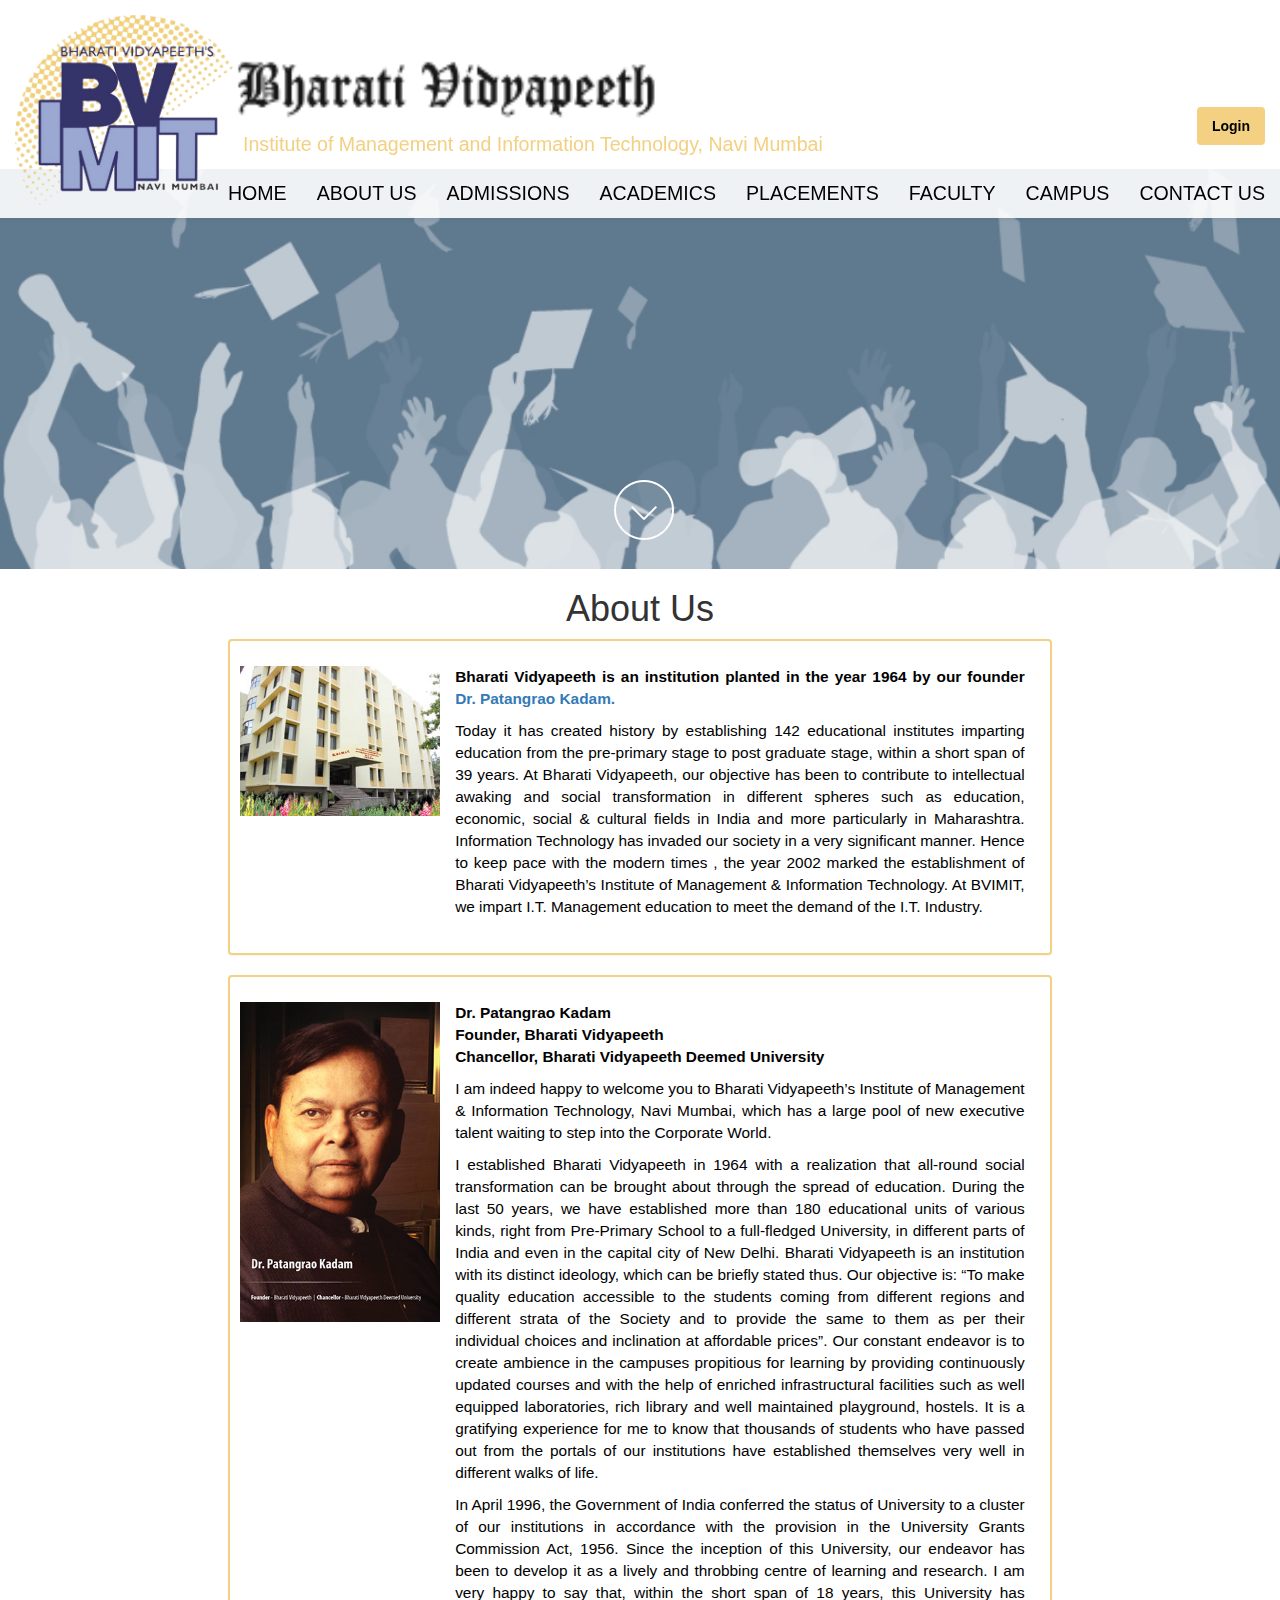
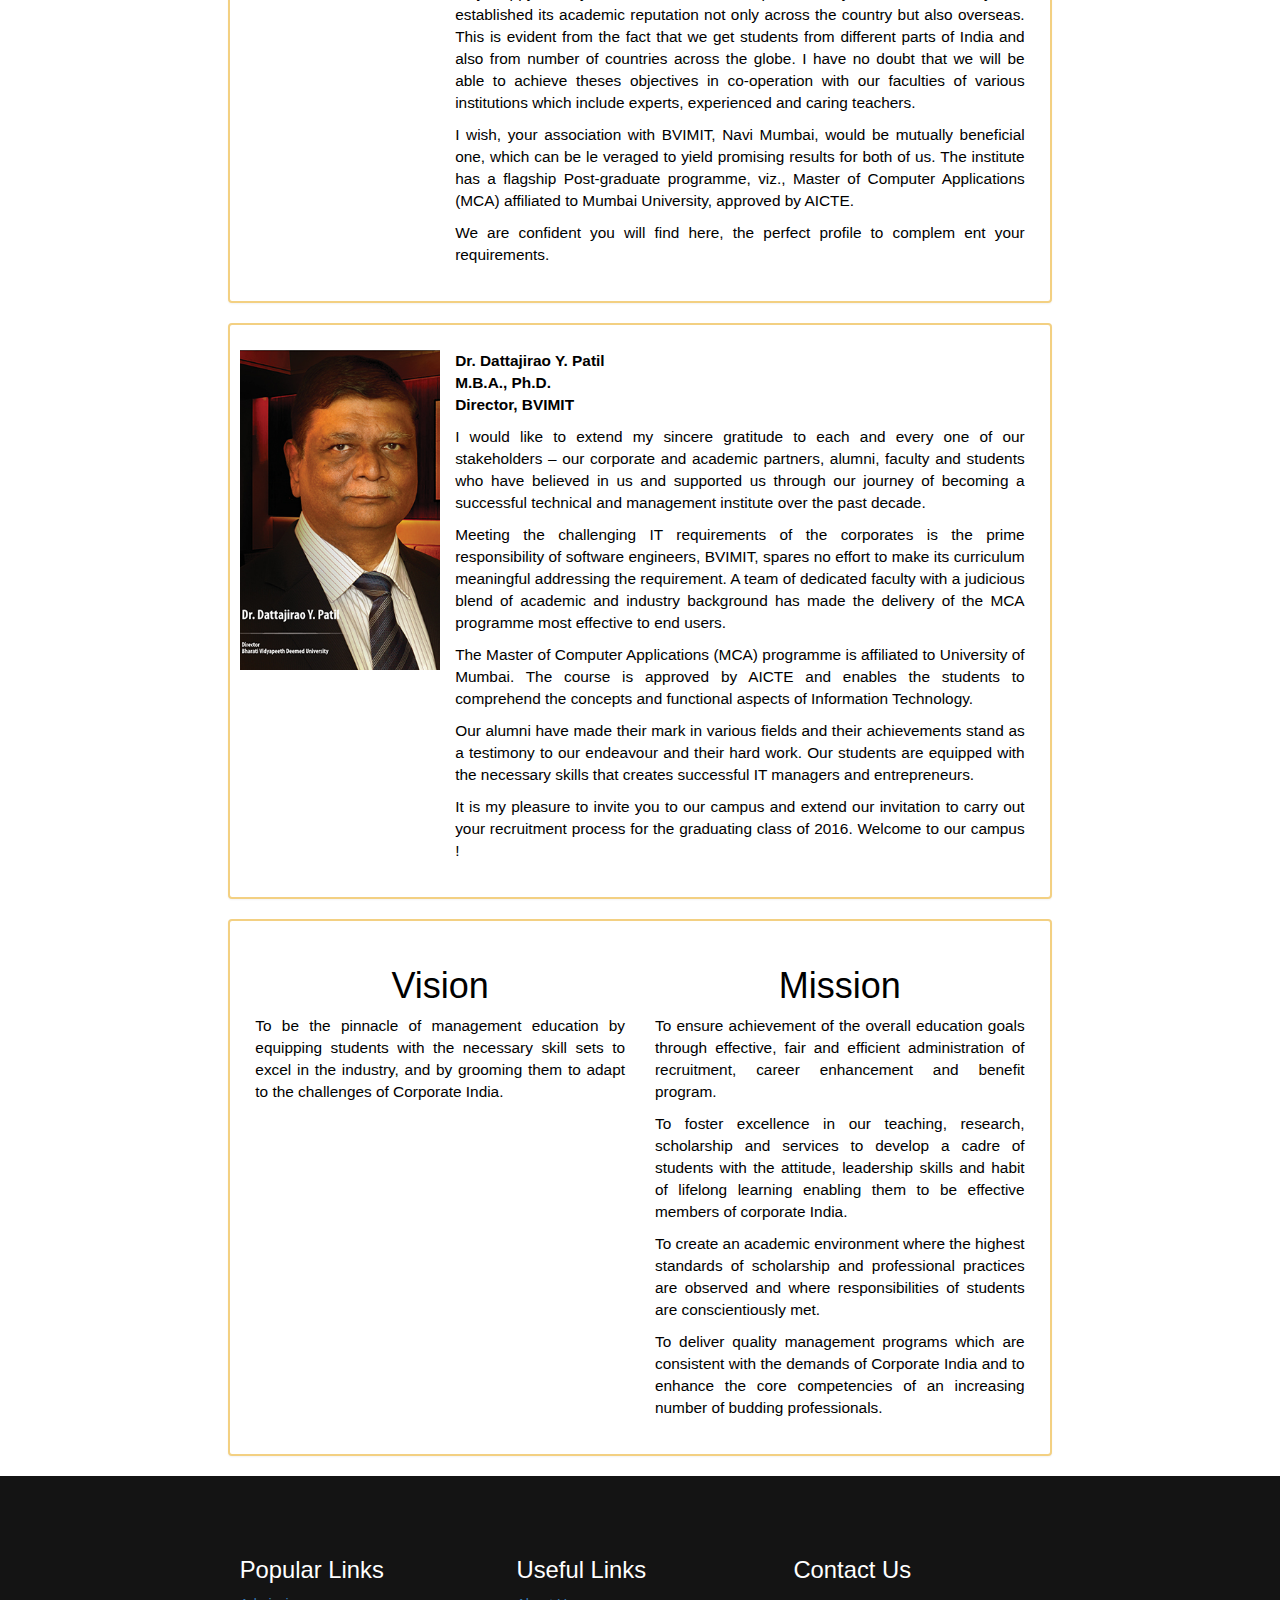
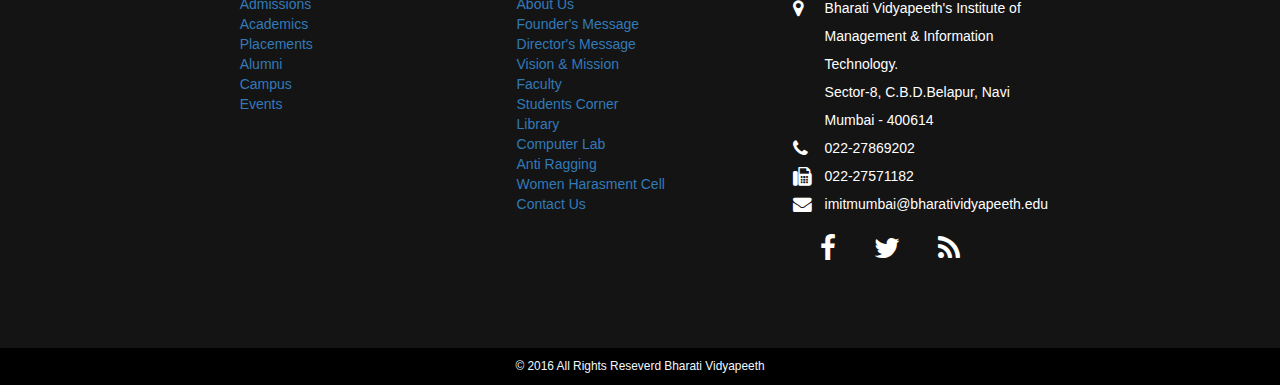
<file: aboutus.html>
<!DOCTYPE html>
<html xmlns="http://www.w3.org/1999/xhtml">

<head>
	<meta charset="utf-8">
	<meta http-equiv="X-UA-Compatible" content="IE=edge">
	<meta name="viewport" content="width=device-width, initial-scale=1">
	<title> BVIMIT College</title>
	<!-- Bootstrap CSS -->
	<link href="vendor/bootstrap-3.3.6-dist/css/bootstrap.min.css" rel="stylesheet">
	<link href="vendor/bootstrap-3.3.6-dist/css/bootstrap-theme.min.css" rel="stylesheet">
	<!-- jQuery -->
	<script src="vendor/jquery/jquery-1.11.3.min.js" type="text/javascript"></script>
	<!-- Bootstrap jQury -->
	<script src="vendor/bootstrap-3.3.6-dist/js/bootstrap.min.js" type="text/javascript"></script>
	<!--Fontawesome-->
	<link rel="stylesheet" href="vendor/font-awesome-4.6.3/css/font-awesome.min.css">
	<!--Thimify Icons-->
	<link rel="stylesheet" href="vendor/themify-icons/themify-icons.min.css">
	<!--Custom Css-->
	<link href="assets/css/style.css" rel="stylesheet" type="text/css">
</head>

<body>

	<!--Navigation Bar-->
	<nav class="navbar navbar-default navbar-fixed-top navbar-shrink">
		<div class="container" style="width:100%; margin:0;">
			<div class="navbar-hearder pull-left">
				<a class="navbar-brand page-scroll" href="index.html">
					<img src="assets/images/bvimit_logo.png" class="navbar-logo img-responsive" />
				</a>

				<button type="button" class="navbar-toggle collapsed" data-toggle="collapse" data-target="#navigation-fields">
					<span class="icon-bar"></span>
					<span class="icon-bar"></span>
					<span class="icon-bar"></span>
				</button>
			</div>
			<div class="navbar-collapse collapse pull-right" id="navigation-fields">
				<img src="assets/images/bvimit_name.png" class="bvimit_name img-responsive" />
				<div class="bvimit_name_text navbar-text">
					Institute of Management and Information Technology, Navi Mumbai
				</div>
				<div>
					<button href="#" class="btn btn-login" data-toggle="modal" data-target=".bs-example-modal-sm"> Login </button>
				</div>
			</div>
			<div class="navbar-collapse collapse">
				<ul class="nav navbar-nav navbar-right">
					<li> <a href="index.html"> HOME </a> </li>
					<li> <a href="#"> ABOUT US </a> </li>
					<li> <a href="adimissions.html"> ADMISSIONS </a> </li>
					<li> <a href="academics.html"> ACADEMICS </a> </li>
					<li> <a href="placements.html"> PLACEMENTS </a> </li>
					<li> <a href="faculty.html"> FACULTY </a> </li>
					<li> <a href="#"> CAMPUS </a> </li>
					<li> <a href="conatctus.html"> CONTACT US </a> </li>
				</ul>
			</div>
		</div>
	</nav>


	<!--Modal Login : start-->
	<div class="modal fade bs-example-modal-sm" id="loginModal" tabindex="-1" role="dialog" aria-labelledby="mySmallModalLabel">
		<div class="modal-dialog modal-sm" role="document">
			<div class="modal-content">
				<div class="modal-header">
					<div class="row padding-5">
						<div class="col-md-3 padding-left-0">
							<img src="assets/images/bvimit_logo.png" class="img-responsive">
						</div>
						<div class="col-md-8 padding-left-0">
							<h3 class="text-black text-center">
								Member Login
							</h3>
						</div>
						<div class="col-md-1 padding-left-0">
							<a class="pull-right no-underline pointer-cursur" data-dismiss="modal" target="_blank" data-toggle="tooltip" data-placement="right" title="Close">
								<i class="ti-close text-black text-small"></i>
							</a>
						</div>
					</div>
				</div>
				<div class="modal-body">
					<div class="row">
						<div class="col-md-12">
							<form class="contactus-text padding-15" id="" method="post" autocomplete="off" style="padding:15px;">

								<div class="group">
									<input type="email" required id="emailid" name="emailid" />
									<span class="highlight"></span>
									<span class="bar"></span>
									<label>Email Id</label>
								</div>

								<div class="group">
									<input type="password" required id="password" name="password" />
									<span class="highlight"></span>
									<span class="bar"></span>
									<label>Password</label>
								</div>

								<div class="form-group" style="display:flex;justify-content:center;">
									<button type="submit" class="btn btn-primary" id="submit" onclick="return false;">SUBMIT</button>
								</div>
							</form>
						</div>
					</div>
				</div>
			</div>
		</div>
	</div>
	<!--Modal Login : end-->

	<!--First Section-->
	<section id="aboutus-page">
		<div class="container-fluid" style="padding-top:169px;">
			<div class="row general-bg cover-aboutus">
				<a href="#about-institution" class="bottom-25 arrow-down"></a>
			</div>
		</div>
		<div class="container-fluid">
			<div class="row">
				<div class="col-md-8 col-md-offset-2">
					<a id="about-institution" style="position:relative;top:-150px;display:block;visibility:hidden;"></a>
					<h1 class="text-center"> About Us </h1>
					<div class="panel border-light-yellow panel-default">
						<div class="panel-body padding-25 aboutus-text">
							<div class="row">
								<div class="col-md-3 general-bg aboutus-college">

								</div>
								<div class="col-md-9">
									<p><strong>
										Bharati Vidyapeeth is an institution planted in the year 1964 by our founder <a href="#founder-message"> Dr. Patangrao Kadam.</a> </strong>
									</p>
									<p>
										Today it has created history by establishing 142 educational institutes imparting education from the pre-primary stage to post graduate stage, within a short span of 39 years. At Bharati Vidyapeeth, our objective has been to contribute to intellectual awaking and social transformation in different spheres such as education, economic, social &amp; cultural fields in India and more particularly in Maharashtra. Information Technology has invaded our society in a very significant manner. Hence to keep pace with the modern times , the year 2002 marked the establishment of Bharati Vidyapeeth’s Institute of Management &amp; Information Technology. At BVIMIT, we impart I.T. Management education to meet the demand of the I.T. Industry.
									</p>
								</div>
							</div>
						</div>
					</div>

					<!--Founder's Message:start-->
					<a id="founder-message" style="position:relative;top:-150px;display:block;visibility:hidden;"></a>
					<div class="panel panel-default border-light-yellow">
						<div class="panel-body padding-25 aboutus-text">
							<div class="row">
								<div class="col-md-3 general-bg founder-bg">

								</div>
								<div class="col-md-9">
									<p class="text-bold">
										<strong> Dr. Patangrao Kadam </strong>
										<br> Founder, Bharati Vidyapeeth
										<br> Chancellor, Bharati Vidyapeeth Deemed University
									</p>

									<p>
										I am indeed happy to welcome you to Bharati Vidyapeeth’s Institute of Management &amp; Information Technology, Navi Mumbai, which has a large pool of new executive talent waiting to step into the Corporate World.
									</p>
									<p>
										I established Bharati Vidyapeeth in 1964 with a realization that all-round social transformation can be brought about through the spread of education. During the last 50 years, we have established more than 180 educational units of various kinds, right from Pre-Primary School to a full-fledged University, in different parts of India and even in the capital city of New Delhi. Bharati Vidyapeeth is an institution with its distinct ideology, which can be briefly stated thus. Our objective is: “To make quality education accessible to the students coming from different regions and different strata of the Society and to provide the same to them as per their individual choices and inclination at affordable prices”. Our constant endeavor is to create ambience in the campuses propitious for learning by providing continuously updated courses and with the help of enriched infrastructural facilities such as well equipped laboratories, rich library and well maintained playground, hostels. It is a gratifying experience for me to know that thousands of students who have passed out from the portals of our institutions have established themselves very well in different walks of life.
									</p>
									<p>
										In April 1996, the Government of India conferred the status of University to a cluster of our institutions in accordance with the provision in the University Grants Commission Act, 1956. Since the inception of this University, our endeavor has been to develop it as a lively and throbbing centre of learning and research. I am very happy to say that, within the short span of 18 years, this University has established its academic reputation not only across the country but also overseas. This is evident from the fact that we get students from different parts of India and also from number of countries across the globe. I have no doubt that we will be able to achieve theses objectives in co-operation with our faculties of various institutions which include experts, experienced and caring teachers.
									</p>
									<p>
										I wish, your association with BVIMIT, Navi Mumbai, would be mutually beneficial one, which can be le veraged to yield promising results for both of us. The institute has a flagship Post-graduate programme, viz., Master of Computer Applications (MCA) affiliated to Mumbai University, approved by AICTE.
									</p>
									<p>
										We are confident you will find here, the perfect profile to complem ent your requirements.
									</p>
								</div>
							</div>
						</div>
					</div>
					<!--Founder's Message:end-->
					<!--Director's Message:start-->
					<a id="director-message" style="position:relative;top:-150px;display:block;visibility:hidden;"></a>
					<div class="panel border-light-yellow panel-default">
						<div class="panel-body padding-25 aboutus-text">
							<div class="row">
								<div class="col-md-3 general-bg director-bg">

								</div>
								<div class="col-md-9">
									<p class="text-bold">
										<strong> Dr. Dattajirao Y. Patil </strong>
										<br> M.B.A., Ph.D.
										<br> Director, BVIMIT
									</p>

									<p>
										I would like to extend my sincere gratitude to each and every one of our stakeholders – our corporate and academic partners, alumni, faculty and students who have believed in us and supported us through our journey of becoming a successful technical and management institute over the past decade.
									</p>
									<p>
										Meeting the challenging IT requirements of the corporates is the prime responsibility of software engineers, BVIMIT, spares no effort to make its curriculum meaningful addressing the requirement. A team of dedicated faculty with a judicious blend of academic and industry background has made the delivery of the MCA programme most effective to end users.
									</p>
									<p>
										The Master of Computer Applications (MCA) programme is affiliated to University of Mumbai. The course is approved by AICTE and enables the students to comprehend the concepts and functional aspects of Information Technology.
									</p>
									<p>
										Our alumni have made their mark in various fields and their achievements stand as a testimony to our endeavour and their hard work. Our students are equipped with the necessary skills that creates successful IT managers and entrepreneurs.
									</p>
									<p>
										It is my pleasure to invite you to our campus and extend our invitation to carry out your recruitment process for the graduating class of 2016. Welcome to our campus !
									</p>
								</div>
							</div>
						</div>
					</div>
					<!--Director's Message:end-->
					<!--Vision & Mission:start-->
					<a id="vision-mission" style="position:relative;top:-150px;display:block;visibility:hidden;"></a>
					<!--Vision & Mission:end-->
					<div class="panel panel-default border-light-yellow">
						<div class="panel-body padding-25 aboutus-text">
							<div class="row">
								<div class="col-md-6">
									<h1 class="text-center"> Vision </h1>
									<p>
										To be the pinnacle of management education by equipping students with the necessary skill sets to excel in the industry, and by grooming them to adapt to the challenges of Corporate India.
									</p>
								</div>
								<div class="col-md-6">
									<h1 class="text-center"> Mission </h1>
									<p>
										To ensure achievement of the overall education goals through effective, fair and efficient administration of recruitment, career enhancement and benefit program.
									</p>
									<p>
										To foster excellence in our teaching, research, scholarship and services to develop a cadre of students with the attitude, leadership skills and habit of lifelong learning enabling them to be effective members of corporate India.
									</p>
									<p>
										To create an academic environment where the highest standards of scholarship and professional practices are observed and where responsibilities of students are conscientiously met.
									</p>
									<p>
										To deliver quality management programs which are consistent with the demands of Corporate India and to enhance the core competencies of an increasing number of budding professionals.
									</p>
								</div>
							</div>
						</div>
					</div>
				</div>
			</div>
		</div>
	</section>

	<!--Footer-->
	<footer id="footer">
		<div class="wrapper">
			<div class="conatiner-fluid">
				<div class="row">
					<div class="col-md-8 col-md-offset-2">
						<div class="row">
							<div class="col-md-4">
								<span class="footer-heading"> Popular Links </span>
								<ul class="list-unstyled">
									<li> <a href="adimissions.html"> Admissions </a></li>
									<li> <a href="academics.html"> Academics </a></li>
									<li> <a href="placements.html"> Placements </a></li>
									<li> <a href="#"> Alumni </a></li>
									<li> <a href="#"> Campus </a></li>
									<li> <a href="#"> Events </a></li>
								</ul>
							</div>

							<div class="col-md-4">
								<span class="footer-heading"> Useful Links </span>
								<ul class="list-unstyled">
									<li> <a href="#"> About Us </a></li>
									<li> <a href="#founder-message"> Founder's Message </a></li>
									<li> <a href="#director-message"> Director's Message </a></li>
									<li> <a href="#vision-mission"> Vision &amp; Mission </a></li>
									<li> <a href="faculty.html"> Faculty </a></li>
									<li> <a href="#"> Students Corner </a></li>
									<li> <a href="#"> Library </a></li>
									<li> <a href="#"> Computer Lab </a></li>
									<li> <a href="#"> Anti Ragging </a></li>
									<li> <a href="#"> Women Harasment Cell </a></li>
									<li> <a href="conatctus.html"> Contact Us </a></li>
								</ul>
							</div>

							<div class="col-md-4">
								<span class="footer-heading"> Contact Us </span>
								<div class="row line-height-2">
									<div class="col-md-2 pull-left">
										<i class="fa fa-map-marker fa-lg" aria-hidden="true"></i>
									</div>
									<div class="col-md-10 pull-right padding-left-0">
										<div>Bharati Vidyapeeth's Institute of Management &amp; Information Technology.</div>
										<div>Sector-8, C.B.D.Belapur, Navi Mumbai - 400614</div>
									</div>
								</div>
								<div class="row line-height-2">
									<div class="col-md-2 pull-left">
										<i class="fa fa-phone fa-lg" aria-hidden="true"></i>
									</div>
									<div class="col-md-10 pull-right padding-left-0">
										<div> 022-27869202 </div>
									</div>
								</div>
								<div class="row line-height-2">
									<div class="col-md-2 pull-left">
										<i class="fa fa-fax fa-lg" aria-hidden="true"></i>
									</div>
									<div class="col-md-10 pull-right padding-left-0">
										<div> 022-27571182 </div>
									</div>
								</div>
								<div class="row line-height-2">
									<div class="col-md-2 pull-left">
										<i class="fa fa-envelope fa-lg" aria-hidden="true"></i>
									</div>
									<div class="col-md-10 pull-right padding-left-0">
										<div> <a href="mailto:imitmumbai@bharatividyapeeth.edu" class="mailto"> imitmumbai@bharatividyapeeth.edu </a></div>
									</div>
								</div>

								<div class="row line-height-5">
									<div class="col-md-12">
										<ul class="list-unstyled social-icons">
											<a href="#">
												<i class="fa fa-facebook fa-2x"></i>
											</a>
											<a href="#">
												<i class="fa fa-twitter fa-2x"></i>
											</a>
											<a href="#">
												<i class="fa fa-rss fa-2x"></i>
											</a>
										</ul>
									</div>
								</div>
							</div>
						</div>
					</div>
				</div>
			</div>
		</div>
		<!--
		<div class="container-fluid">
			<div class="row">
				<div class="col-md-6 col-md-offset-3">
					<span class="footer-logo"></span>
					<img src="assets/images/bvimit_small_logo.png" class="img-responsive">
					<hr class="small">
				</div>
			</div>
		</div>
-->

		<div class="sub-footer">
			© 2016 All Rights Reseverd Bharati Vidyapeeth
		</div>
	</footer>
</body>

</html>
</file>
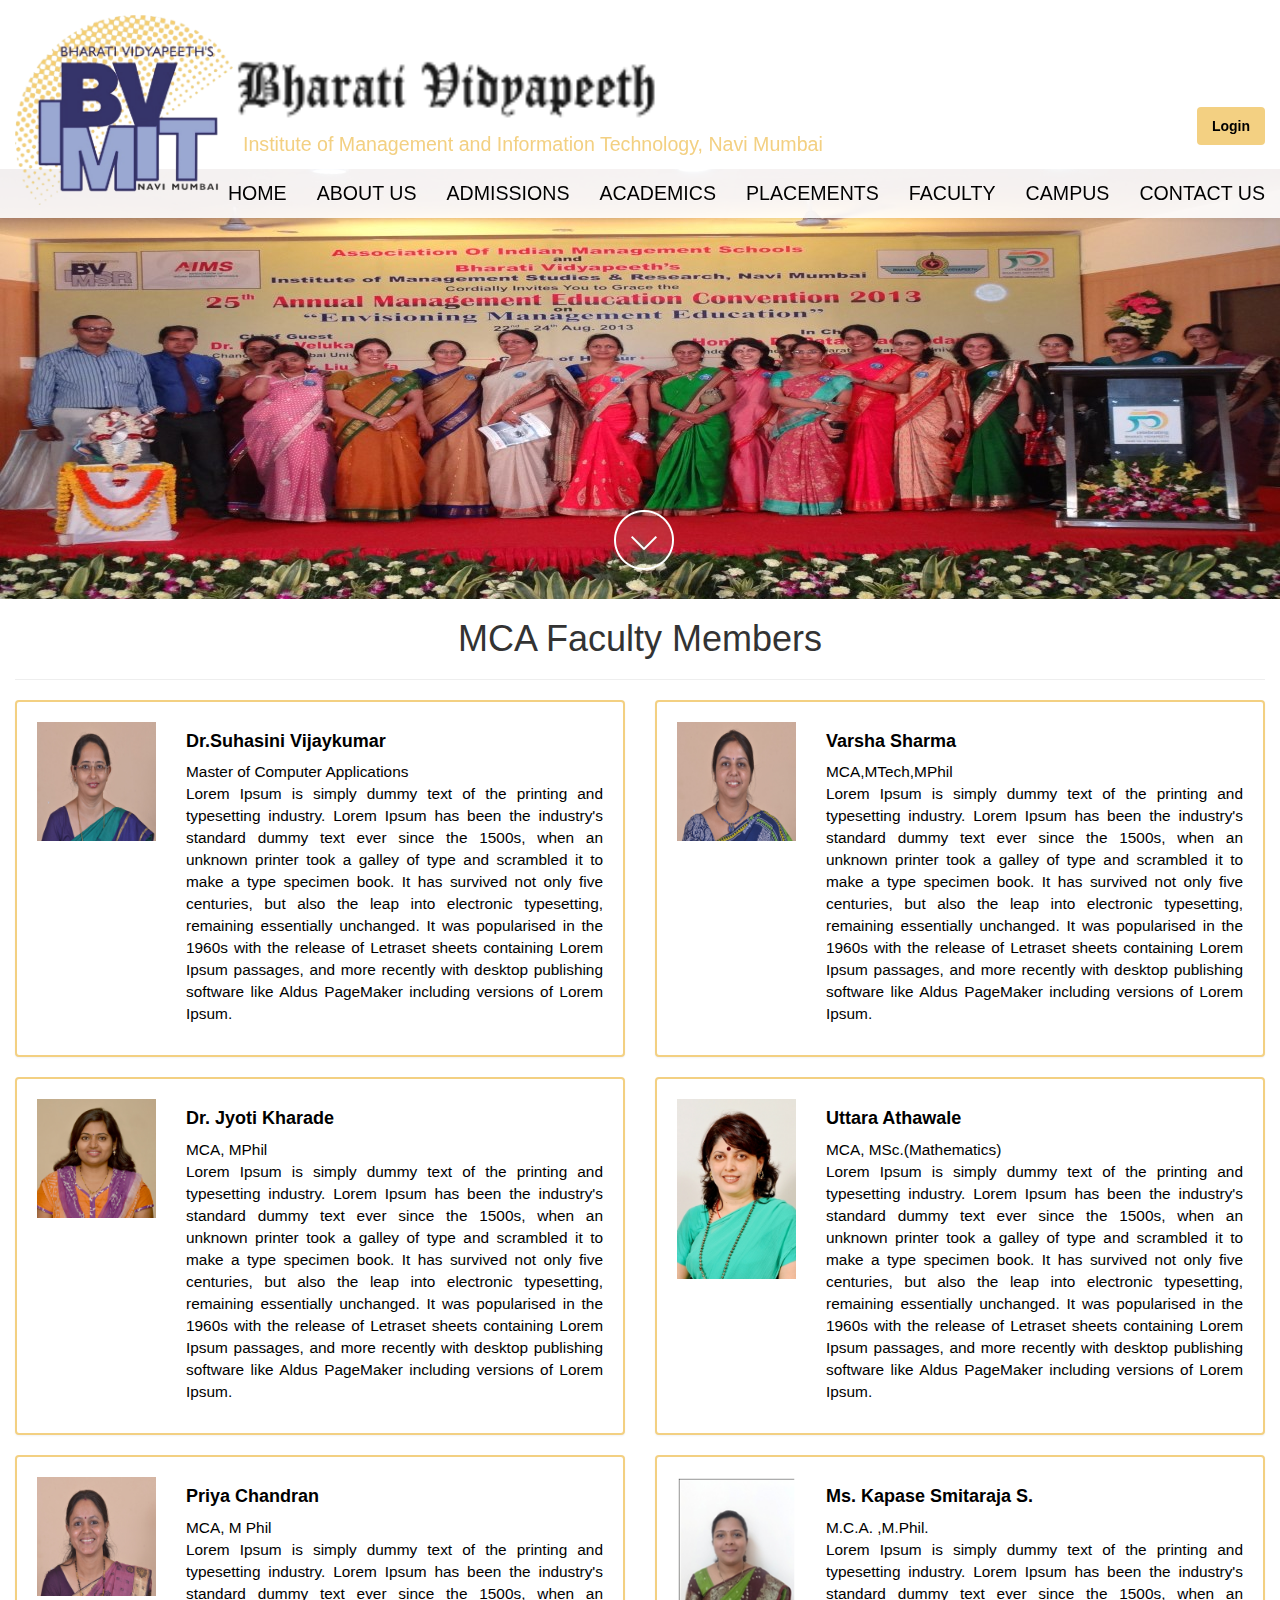
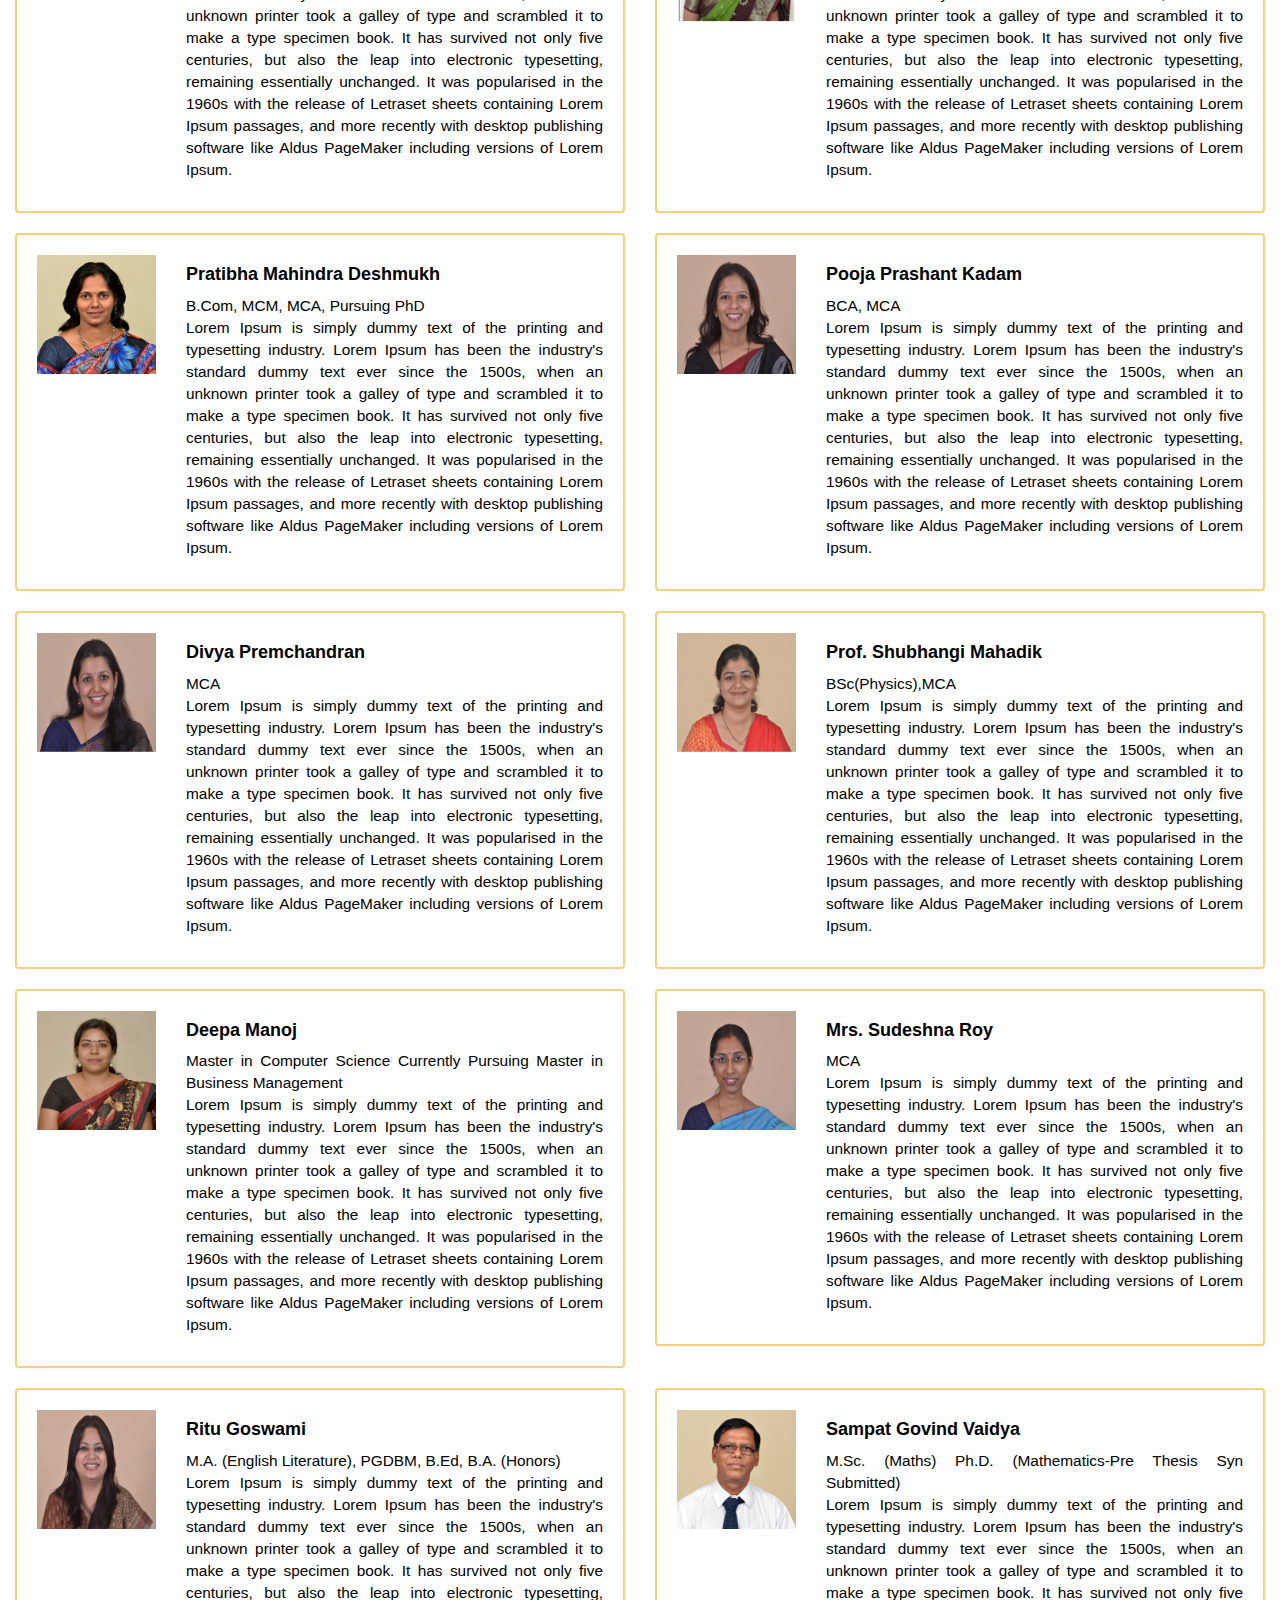
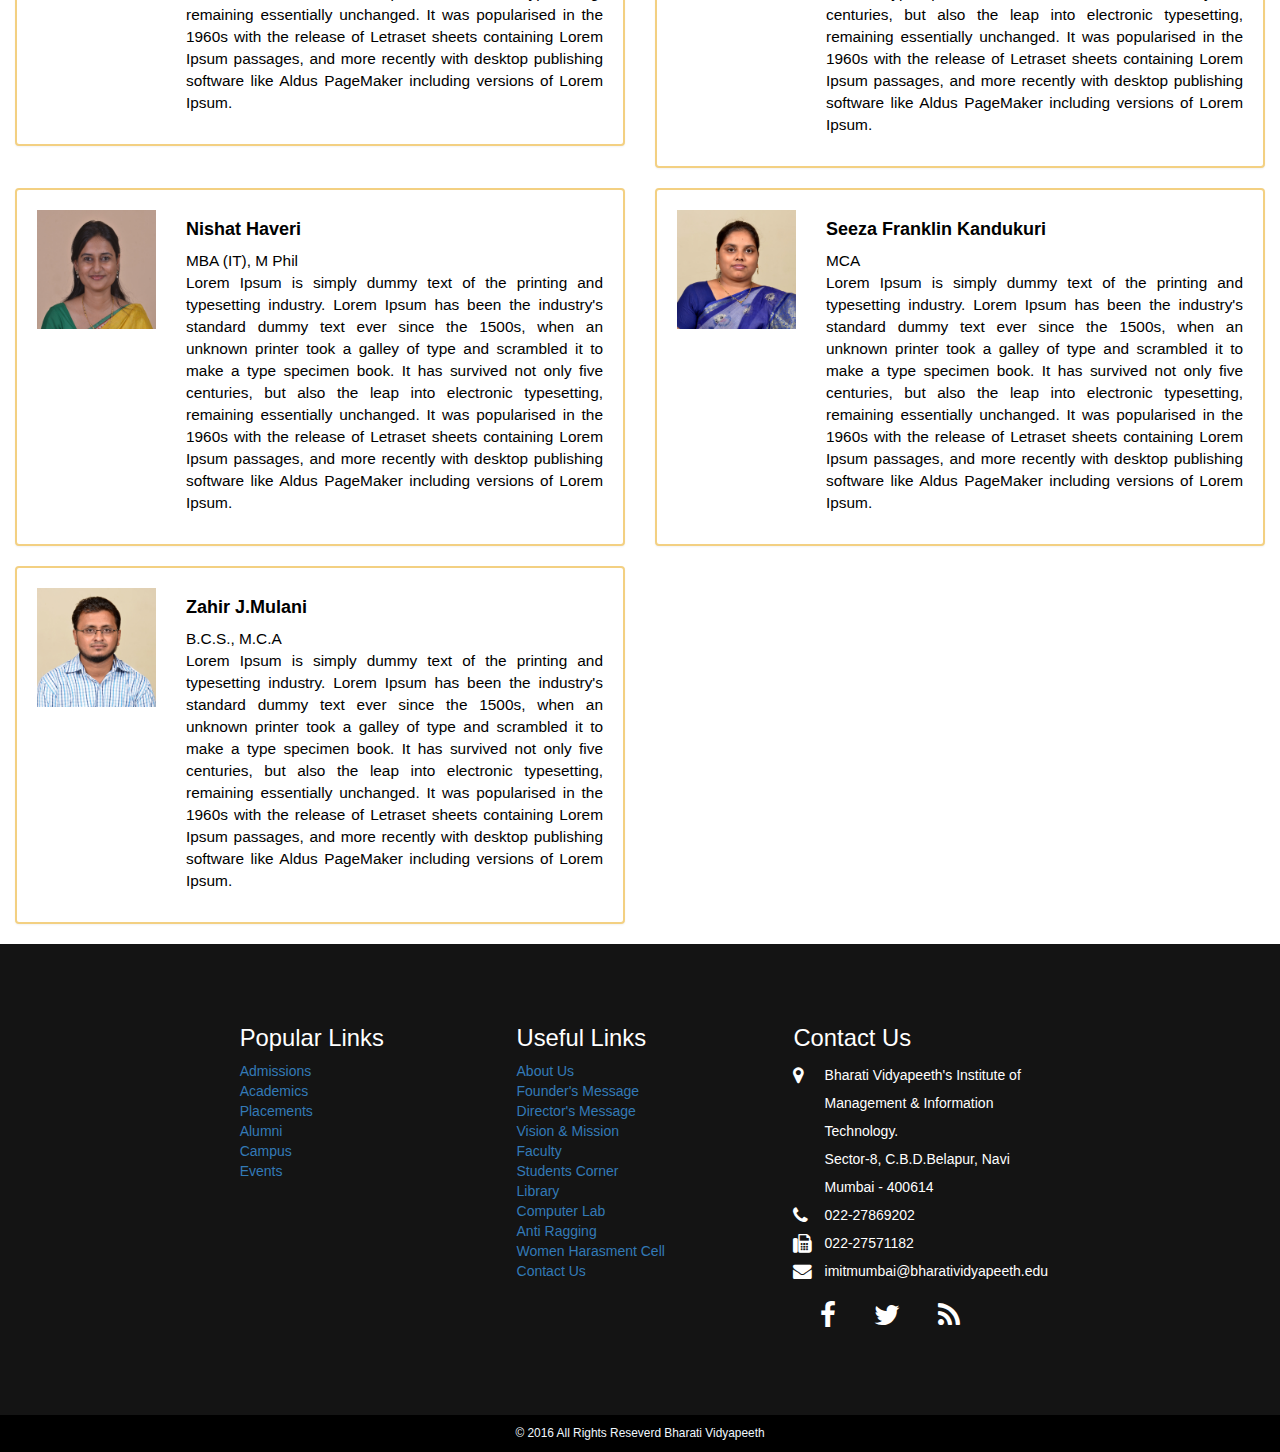
<file: faculty.html>
<!DOCTYPE html>
<html xmlns="http://www.w3.org/1999/xhtml">

<head>
	<meta charset="utf-8">
	<meta http-equiv="X-UA-Compatible" content="IE=edge">
	<meta name="viewport" content="width=device-width, initial-scale=1">
	<title> BVIMIT College</title>
	<!-- Bootstrap CSS -->
	<link href="vendor/bootstrap-3.3.6-dist/css/bootstrap.min.css" rel="stylesheet">
	<link href="vendor/bootstrap-3.3.6-dist/css/bootstrap-theme.min.css" rel="stylesheet">
	<!-- jQuery -->
	<script src="vendor/jquery/jquery-1.11.3.min.js" type="text/javascript"></script>
	<!-- Bootstrap jQury -->
	<script src="vendor/bootstrap-3.3.6-dist/js/bootstrap.min.js" type="text/javascript"></script>
	<!--Fontawesome-->
	<link rel="stylesheet" href="vendor/font-awesome-4.6.3/css/font-awesome.min.css">
	<!--Thimify Icons-->
	<link rel="stylesheet" href="vendor/themify-icons/themify-icons.min.css">
	<!--Custom Css-->
	<link href="assets/css/style.css" rel="stylesheet" type="text/css">
</head>

<body>

	<!--Navigation Bar-->
	<nav class="navbar navbar-default navbar-fixed-top navbar-shrink">
		<div class="container" style="width:100%; margin:0;">
			<div class="navbar-hearder pull-left">
				<a class="navbar-brand page-scroll" href="index.html">
					<img src="assets/images/bvimit_logo.png" class="navbar-logo img-responsive" />
				</a>

				<button type="button" class="navbar-toggle collapsed" data-toggle="collapse" data-target="#navigation-fields">
					<span class="icon-bar"></span>
					<span class="icon-bar"></span>
					<span class="icon-bar"></span>
				</button>
			</div>
			<div class="navbar-collapse collapse pull-right" id="navigation-fields">
				<img src="assets/images/bvimit_name.png" class="bvimit_name img-responsive" />
				<div class="bvimit_name_text navbar-text">
					Institute of Management and Information Technology, Navi Mumbai
				</div>
				<div>
					<button href="#" class="btn btn-login" data-toggle="modal" data-target=".bs-example-modal-sm"> Login </button>
				</div>
			</div>
			<div class="navbar-collapse collapse">
				<ul class="nav navbar-nav navbar-right">
					<li> <a href="index.html"> HOME </a> </li>
					<li> <a href="aboutus.html"> ABOUT US </a> </li>
					<li> <a href="adimissions.html"> ADMISSIONS </a> </li>
					<li> <a href="academics.html"> ACADEMICS </a> </li>
					<li> <a href="placements.html"> PLACEMENTS </a> </li>
					<li> <a href="#"> FACULTY </a> </li>
					<li> <a href="#"> CAMPUS </a> </li>
					<li> <a href="conatctus.html"> CONTACT US </a> </li>
				</ul>
			</div>
		</div>
	</nav>


	<!--Modal Login : start-->
	<div class="modal fade bs-example-modal-sm" id="loginModal" tabindex="-1" role="dialog" aria-labelledby="mySmallModalLabel">
		<div class="modal-dialog modal-sm" role="document">
			<div class="modal-content">
				<div class="modal-header">
					<div class="row padding-5">
						<div class="col-md-3 padding-left-0">
							<img src="assets/images/bvimit_logo.png" class="img-responsive">
						</div>
						<div class="col-md-8 padding-left-0">
							<h3 class="text-black text-center">
								Member Login
							</h3>
						</div>
						<div class="col-md-1 padding-left-0">
							<a class="pull-right no-underline pointer-cursur" data-dismiss="modal" target="_blank" data-toggle="tooltip" data-placement="right" title="Close">
								<i class="ti-close text-black text-small"></i>
							</a>
						</div>
					</div>
				</div>
				<div class="modal-body">
					<div class="row">
						<div class="col-md-12">
							<form class="contactus-text padding-15" id="" method="post" autocomplete="off" style="padding:15px;">

								<div class="group">
									<input type="email" required id="emailid" name="emailid" />
									<span class="highlight"></span>
									<span class="bar"></span>
									<label>Email Id</label>
								</div>

								<div class="group">
									<input type="password" required id="password" name="password" />
									<span class="highlight"></span>
									<span class="bar"></span>
									<label>Password</label>
								</div>

								<div class="form-group" style="display:flex;justify-content:center;">
									<button type="submit" class="btn btn-primary" id="submit" onclick="return false;">SUBMIT</button>
								</div>
							</form>
						</div>
					</div>
				</div>
			</div>
		</div>
	</div>
	<!--Modal Login : end-->

	<!--Cover Image Section:start-->
	<section id="cover-admission">
		<div class="container-fluid" style="padding-top:169px;">
			<div class="row general-bg cover-faculty">
				<a href="#faculty-members" class="bottom-25 arrow-down"></a>
			</div>
		</div>
	</section>
	<!--Cover Image Section:end-->
	<!--Faculty Membaers:start-->
	<a id="faculty-members" style="position:relative;top:-150px;display:block;visibility:hidden;"></a>
	<section>
		<div class="container-fluid">
			<div class="row">
				<div class="col-md-12">
					<h1 class="text-center"> MCA Faculty Members </h1>
					<hr class="small">
					<div class="row">
						<div class="col-md-6">
							<div class="panel panel-default border-light-yellow">
								<div class="panel-body padding-20 faculty-text">
									<div class="row">
										<div class="col-md-3">
											<img src="assets/images/staff/suhasini_Vijaykumar.JPG" class="img-responsive">
										</div>
										<div class="col-md-9">
											<h4> <strong> Dr.Suhasini Vijaykumar </strong> </h4>
											<span> Master of Computer Applications </span>
											<p>
												Lorem Ipsum is simply dummy text of the printing and typesetting industry. Lorem Ipsum has been the industry's standard dummy text ever since the 1500s, when an unknown printer took a galley of type and scrambled it to make a type specimen book. It has survived not only five centuries, but also the leap into electronic typesetting, remaining essentially unchanged. It was popularised in the 1960s with the release of Letraset sheets containing Lorem Ipsum passages, and more recently with desktop publishing software like Aldus PageMaker including versions of Lorem Ipsum.
											</p>
										</div>
									</div>
								</div>
							</div>
						</div>
						<div class="col-md-6">
							<div class="panel panel-default border-light-yellow">
								<div class="panel-body padding-20 faculty-text">
									<div class="row">
										<div class="col-md-3">
											<img src="assets/images/staff/Varsha_Sharma.JPG" class="img-responsive">
										</div>
										<div class="col-md-9">
											<h4> <strong> Varsha Sharma </strong> </h4>
											<span> MCA,MTech,MPhil </span>
											<p>
												Lorem Ipsum is simply dummy text of the printing and typesetting industry. Lorem Ipsum has been the industry's standard dummy text ever since the 1500s, when an unknown printer took a galley of type and scrambled it to make a type specimen book. It has survived not only five centuries, but also the leap into electronic typesetting, remaining essentially unchanged. It was popularised in the 1960s with the release of Letraset sheets containing Lorem Ipsum passages, and more recently with desktop publishing software like Aldus PageMaker including versions of Lorem Ipsum.
											</p>
										</div>
									</div>
								</div>
							</div>
						</div>
					</div>

					<div class="row">
						<div class="col-md-6">
							<div class="panel panel-default border-light-yellow">
								<div class="panel-body padding-20 faculty-text">
									<div class="row">
										<div class="col-md-3">
											<img src="assets/images/staff/Jyoti_Kharade.JPG" class="img-responsive">
										</div>
										<div class="col-md-9">
											<h4> <strong> Dr. Jyoti Kharade </strong> </h4>
											<span> MCA, MPhil </span>
											<p>
												Lorem Ipsum is simply dummy text of the printing and typesetting industry. Lorem Ipsum has been the industry's standard dummy text ever since the 1500s, when an unknown printer took a galley of type and scrambled it to make a type specimen book. It has survived not only five centuries, but also the leap into electronic typesetting, remaining essentially unchanged. It was popularised in the 1960s with the release of Letraset sheets containing Lorem Ipsum passages, and more recently with desktop publishing software like Aldus PageMaker including versions of Lorem Ipsum.
											</p>
										</div>
									</div>
								</div>
							</div>
						</div>
						<div class="col-md-6">
							<div class="panel panel-default border-light-yellow">
								<div class="panel-body padding-20 faculty-text">
									<div class="row">
										<div class="col-md-3">
											<img src="assets/images/staff/Uttara_Athawale.jpg" class="img-responsive">
										</div>
										<div class="col-md-9">
											<h4> <strong> Uttara Athawale </strong> </h4>
											<span> MCA, MSc.(Mathematics) </span>
											<p>
												Lorem Ipsum is simply dummy text of the printing and typesetting industry. Lorem Ipsum has been the industry's standard dummy text ever since the 1500s, when an unknown printer took a galley of type and scrambled it to make a type specimen book. It has survived not only five centuries, but also the leap into electronic typesetting, remaining essentially unchanged. It was popularised in the 1960s with the release of Letraset sheets containing Lorem Ipsum passages, and more recently with desktop publishing software like Aldus PageMaker including versions of Lorem Ipsum.
											</p>
										</div>
									</div>
								</div>
							</div>
						</div>
					</div>

					<div class="row">
						<div class="col-md-6">
							<div class="panel panel-default border-light-yellow">
								<div class="panel-body padding-20 faculty-text">
									<div class="row">
										<div class="col-md-3">
											<img src="assets/images/staff/Priya_Chandran.JPG" class="img-responsive">
										</div>
										<div class="col-md-9">
											<h4> <strong> Priya Chandran </strong> </h4>
											<span> MCA, M Phil </span>
											<p>
												Lorem Ipsum is simply dummy text of the printing and typesetting industry. Lorem Ipsum has been the industry's standard dummy text ever since the 1500s, when an unknown printer took a galley of type and scrambled it to make a type specimen book. It has survived not only five centuries, but also the leap into electronic typesetting, remaining essentially unchanged. It was popularised in the 1960s with the release of Letraset sheets containing Lorem Ipsum passages, and more recently with desktop publishing software like Aldus PageMaker including versions of Lorem Ipsum.
											</p>
										</div>
									</div>
								</div>
							</div>
						</div>
						<div class="col-md-6">
							<div class="panel panel-default border-light-yellow">
								<div class="panel-body padding-20 faculty-text">
									<div class="row">
										<div class="col-md-3">
											<img src="assets/images/staff/smita.png" class="img-responsive">
										</div>
										<div class="col-md-9">
											<h4> <strong> Ms. Kapase Smitaraja S. </strong> </h4>
											<span> M.C.A. ,M.Phil. </span>
											<p>
												Lorem Ipsum is simply dummy text of the printing and typesetting industry. Lorem Ipsum has been the industry's standard dummy text ever since the 1500s, when an unknown printer took a galley of type and scrambled it to make a type specimen book. It has survived not only five centuries, but also the leap into electronic typesetting, remaining essentially unchanged. It was popularised in the 1960s with the release of Letraset sheets containing Lorem Ipsum passages, and more recently with desktop publishing software like Aldus PageMaker including versions of Lorem Ipsum.
											</p>
										</div>
									</div>
								</div>
							</div>
						</div>
					</div>

					<div class="row">
						<div class="col-md-6">
							<div class="panel panel-default border-light-yellow">
								<div class="panel-body padding-20 faculty-text">
									<div class="row">
										<div class="col-md-3">
											<img src="assets/images/staff/Pratibha_Mahindra_Deshmukh.JPG" class="img-responsive">
										</div>
										<div class="col-md-9">
											<h4> <strong> Pratibha Mahindra Deshmukh </strong> </h4>
											<span> B.Com, MCM, MCA, Pursuing PhD </span>
											<p>
												Lorem Ipsum is simply dummy text of the printing and typesetting industry. Lorem Ipsum has been the industry's standard dummy text ever since the 1500s, when an unknown printer took a galley of type and scrambled it to make a type specimen book. It has survived not only five centuries, but also the leap into electronic typesetting, remaining essentially unchanged. It was popularised in the 1960s with the release of Letraset sheets containing Lorem Ipsum passages, and more recently with desktop publishing software like Aldus PageMaker including versions of Lorem Ipsum.
											</p>
										</div>
									</div>
								</div>
							</div>
						</div>
						<div class="col-md-6">
							<div class="panel panel-default border-light-yellow">
								<div class="panel-body padding-20 faculty-text">
									<div class="row">
										<div class="col-md-3">
											<img src="assets/images/staff/Pooja_Prashant_Kadam.JPG" class="img-responsive">
										</div>
										<div class="col-md-9">
											<h4> <strong> Pooja Prashant Kadam </strong> </h4>
											<span> BCA, MCA </span>
											<p>
												Lorem Ipsum is simply dummy text of the printing and typesetting industry. Lorem Ipsum has been the industry's standard dummy text ever since the 1500s, when an unknown printer took a galley of type and scrambled it to make a type specimen book. It has survived not only five centuries, but also the leap into electronic typesetting, remaining essentially unchanged. It was popularised in the 1960s with the release of Letraset sheets containing Lorem Ipsum passages, and more recently with desktop publishing software like Aldus PageMaker including versions of Lorem Ipsum.
											</p>
										</div>
									</div>
								</div>
							</div>
						</div>
					</div>

					<div class="row">
						<div class="col-md-6">
							<div class="panel panel-default border-light-yellow">
								<div class="panel-body padding-20 faculty-text">
									<div class="row">
										<div class="col-md-3">
											<img src="assets/images/staff/Divya_Premchandran.JPG" class="img-responsive">
										</div>
										<div class="col-md-9">
											<h4> <strong> Divya Premchandran </strong> </h4>
											<span> MCA </span>
											<p>
												Lorem Ipsum is simply dummy text of the printing and typesetting industry. Lorem Ipsum has been the industry's standard dummy text ever since the 1500s, when an unknown printer took a galley of type and scrambled it to make a type specimen book. It has survived not only five centuries, but also the leap into electronic typesetting, remaining essentially unchanged. It was popularised in the 1960s with the release of Letraset sheets containing Lorem Ipsum passages, and more recently with desktop publishing software like Aldus PageMaker including versions of Lorem Ipsum.
											</p>
										</div>
									</div>
								</div>
							</div>
						</div>
						<div class="col-md-6">
							<div class="panel panel-default border-light-yellow">
								<div class="panel-body padding-20 faculty-text">
									<div class="row">
										<div class="col-md-3">
											<img src="assets/images/staff/Shubhangi_Mahadik.JPG" class="img-responsive">
										</div>
										<div class="col-md-9">
											<h4> <strong> Prof. Shubhangi Mahadik </strong> </h4>
											<span> BSc(Physics),MCA </span>
											<p>
												Lorem Ipsum is simply dummy text of the printing and typesetting industry. Lorem Ipsum has been the industry's standard dummy text ever since the 1500s, when an unknown printer took a galley of type and scrambled it to make a type specimen book. It has survived not only five centuries, but also the leap into electronic typesetting, remaining essentially unchanged. It was popularised in the 1960s with the release of Letraset sheets containing Lorem Ipsum passages, and more recently with desktop publishing software like Aldus PageMaker including versions of Lorem Ipsum.
											</p>
										</div>
									</div>
								</div>
							</div>
						</div>
					</div>

					<div class="row">
						<div class="col-md-6">
							<div class="panel panel-default border-light-yellow">
								<div class="panel-body padding-20 faculty-text">
									<div class="row">
										<div class="col-md-3">
											<img src="assets/images/staff/Deepa_Manoj.JPG" class="img-responsive">
										</div>
										<div class="col-md-9">
											<h4> <strong> Deepa Manoj </strong> </h4>
											<span> Master in Computer Science Currently Pursuing Master in Business Management </span>
											<p>
												Lorem Ipsum is simply dummy text of the printing and typesetting industry. Lorem Ipsum has been the industry's standard dummy text ever since the 1500s, when an unknown printer took a galley of type and scrambled it to make a type specimen book. It has survived not only five centuries, but also the leap into electronic typesetting, remaining essentially unchanged. It was popularised in the 1960s with the release of Letraset sheets containing Lorem Ipsum passages, and more recently with desktop publishing software like Aldus PageMaker including versions of Lorem Ipsum.
											</p>
										</div>
									</div>
								</div>
							</div>
						</div>
						<div class="col-md-6">
							<div class="panel panel-default border-light-yellow">
								<div class="panel-body padding-20 faculty-text">
									<div class="row">
										<div class="col-md-3">
											<img src="assets/images/staff/SudeshnaRoy.JPG" class="img-responsive">
										</div>
										<div class="col-md-9">
											<h4> <strong> Mrs. Sudeshna Roy </strong> </h4>
											<span> MCA </span>
											<p>
												Lorem Ipsum is simply dummy text of the printing and typesetting industry. Lorem Ipsum has been the industry's standard dummy text ever since the 1500s, when an unknown printer took a galley of type and scrambled it to make a type specimen book. It has survived not only five centuries, but also the leap into electronic typesetting, remaining essentially unchanged. It was popularised in the 1960s with the release of Letraset sheets containing Lorem Ipsum passages, and more recently with desktop publishing software like Aldus PageMaker including versions of Lorem Ipsum.
											</p>
										</div>
									</div>
								</div>
							</div>
						</div>
					</div>

					<div class="row">
						<div class="col-md-6">
							<div class="panel panel-default border-light-yellow">
								<div class="panel-body padding-20 faculty-text">
									<div class="row">
										<div class="col-md-3">
											<img src="assets/images/staff/ritu_goswami.jpg" class="img-responsive">
										</div>
										<div class="col-md-9">
											<h4> <strong> Ritu Goswami </strong> </h4>
											<span> M.A. (English Literature), PGDBM, B.Ed, B.A. (Honors) </span>
											<p>
												Lorem Ipsum is simply dummy text of the printing and typesetting industry. Lorem Ipsum has been the industry's standard dummy text ever since the 1500s, when an unknown printer took a galley of type and scrambled it to make a type specimen book. It has survived not only five centuries, but also the leap into electronic typesetting, remaining essentially unchanged. It was popularised in the 1960s with the release of Letraset sheets containing Lorem Ipsum passages, and more recently with desktop publishing software like Aldus PageMaker including versions of Lorem Ipsum.
											</p>
										</div>
									</div>
								</div>
							</div>
						</div>
						<div class="col-md-6">
							<div class="panel panel-default border-light-yellow">
								<div class="panel-body padding-20 faculty-text">
									<div class="row">
										<div class="col-md-3">
											<img src="assets/images/staff/Sampat_Govind_Vaidya.JPG" class="img-responsive">
										</div>
										<div class="col-md-9">
											<h4> <strong> Sampat Govind Vaidya </strong> </h4>
											<span> M.Sc. (Maths) Ph.D. (Mathematics-Pre Thesis Syn Submitted) </span>
											<p>
												Lorem Ipsum is simply dummy text of the printing and typesetting industry. Lorem Ipsum has been the industry's standard dummy text ever since the 1500s, when an unknown printer took a galley of type and scrambled it to make a type specimen book. It has survived not only five centuries, but also the leap into electronic typesetting, remaining essentially unchanged. It was popularised in the 1960s with the release of Letraset sheets containing Lorem Ipsum passages, and more recently with desktop publishing software like Aldus PageMaker including versions of Lorem Ipsum.
											</p>
										</div>
									</div>
								</div>
							</div>
						</div>
					</div>

					<div class="row">
						<div class="col-md-6">
							<div class="panel panel-default border-light-yellow">
								<div class="panel-body padding-20 faculty-text">
									<div class="row">
										<div class="col-md-3">
											<img src="assets/images/staff/Nishat_Haveri.JPG" class="img-responsive">
										</div>
										<div class="col-md-9">
											<h4> <strong> Nishat Haveri </strong> </h4>
											<span> MBA (IT), M Phil </span>
											<p>
												Lorem Ipsum is simply dummy text of the printing and typesetting industry. Lorem Ipsum has been the industry's standard dummy text ever since the 1500s, when an unknown printer took a galley of type and scrambled it to make a type specimen book. It has survived not only five centuries, but also the leap into electronic typesetting, remaining essentially unchanged. It was popularised in the 1960s with the release of Letraset sheets containing Lorem Ipsum passages, and more recently with desktop publishing software like Aldus PageMaker including versions of Lorem Ipsum.
											</p>
										</div>
									</div>
								</div>
							</div>
						</div>
						<div class="col-md-6">
							<div class="panel panel-default border-light-yellow">
								<div class="panel-body padding-20 faculty-text">
									<div class="row">
										<div class="col-md-3">
											<img src="assets/images/staff/Seeza_Franklin%20Kandukuri.JPG" class="img-responsive">
										</div>
										<div class="col-md-9">
											<h4> <strong> Seeza Franklin Kandukuri </strong> </h4>
											<span> MCA </span>
											<p>
												Lorem Ipsum is simply dummy text of the printing and typesetting industry. Lorem Ipsum has been the industry's standard dummy text ever since the 1500s, when an unknown printer took a galley of type and scrambled it to make a type specimen book. It has survived not only five centuries, but also the leap into electronic typesetting, remaining essentially unchanged. It was popularised in the 1960s with the release of Letraset sheets containing Lorem Ipsum passages, and more recently with desktop publishing software like Aldus PageMaker including versions of Lorem Ipsum.
											</p>
										</div>
									</div>
								</div>
							</div>
						</div>
					</div>

					<div class="row">
						<div class="col-md-6">
							<div class="panel panel-default border-light-yellow">
								<div class="panel-body padding-20 faculty-text">
									<div class="row">
										<div class="col-md-3">
											<img src="assets/images/staff/Zahir_J.Mulani.JPG" class="img-responsive">
										</div>
										<div class="col-md-9">
											<h4> <strong> Zahir J.Mulani </strong> </h4>
											<span> B.C.S., M.C.A </span>
											<p>
												Lorem Ipsum is simply dummy text of the printing and typesetting industry. Lorem Ipsum has been the industry's standard dummy text ever since the 1500s, when an unknown printer took a galley of type and scrambled it to make a type specimen book. It has survived not only five centuries, but also the leap into electronic typesetting, remaining essentially unchanged. It was popularised in the 1960s with the release of Letraset sheets containing Lorem Ipsum passages, and more recently with desktop publishing software like Aldus PageMaker including versions of Lorem Ipsum.
											</p>
										</div>
									</div>
								</div>
							</div>
						</div>
					</div>
				</div>
			</div>
		</div>
	</section>
	<!--Faculty Membaers:end-->

	<!--Footer-->
	<footer id="footer">
		<div class="wrapper">
			<div class="conatiner-fluid">
				<div class="row">
					<div class="col-md-8 col-md-offset-2">
						<div class="row">
							<div class="col-md-4">
								<span class="footer-heading"> Popular Links </span>
								<ul class="list-unstyled">
									<li> <a href="adimissions.html"> Admissions </a></li>
									<li> <a href="academics.html"> Academics </a></li>
									<li> <a href="placements.html"> Placements </a></li>
									<li> <a href="#"> Alumni </a></li>
									<li> <a href="#"> Campus </a></li>
									<li> <a href="#"> Events </a></li>
								</ul>
							</div>

							<div class="col-md-4">
								<span class="footer-heading"> Useful Links </span>
								<ul class="list-unstyled">
									<li> <a href="aboutus.html"> About Us </a></li>
									<li> <a href="aboutus.html#founder-message"> Founder's Message </a></li>
									<li> <a href="aboutus.html#director-message"> Director's Message </a></li>
									<li> <a href="aboutus.html#vision-mission"> Vision &amp; Mission </a></li>
									<li> <a href="#"> Faculty </a></li>
									<li> <a href="#"> Students Corner </a></li>
									<li> <a href="#"> Library </a></li>
									<li> <a href="#"> Computer Lab </a></li>
									<li> <a href="#"> Anti Ragging </a></li>
									<li> <a href="#"> Women Harasment Cell </a></li>
									<li> <a href="conatctus.html"> Contact Us </a></li>
								</ul>
							</div>

							<div class="col-md-4">
								<span class="footer-heading"> Contact Us </span>
								<div class="row line-height-2">
									<div class="col-md-2 pull-left">
										<i class="fa fa-map-marker fa-lg" aria-hidden="true"></i>
									</div>
									<div class="col-md-10 pull-right padding-left-0">
										<div>Bharati Vidyapeeth's Institute of Management &amp; Information Technology.</div>
										<div>Sector-8, C.B.D.Belapur, Navi Mumbai - 400614</div>
									</div>
								</div>
								<div class="row line-height-2">
									<div class="col-md-2 pull-left">
										<i class="fa fa-phone fa-lg" aria-hidden="true"></i>
									</div>
									<div class="col-md-10 pull-right padding-left-0">
										<div> 022-27869202 </div>
									</div>
								</div>
								<div class="row line-height-2">
									<div class="col-md-2 pull-left">
										<i class="fa fa-fax fa-lg" aria-hidden="true"></i>
									</div>
									<div class="col-md-10 pull-right padding-left-0">
										<div> 022-27571182 </div>
									</div>
								</div>
								<div class="row line-height-2">
									<div class="col-md-2 pull-left">
										<i class="fa fa-envelope fa-lg" aria-hidden="true"></i>
									</div>
									<div class="col-md-10 pull-right padding-left-0">
										<div> <a href="mailto:imitmumbai@bharatividyapeeth.edu" class="mailto"> imitmumbai@bharatividyapeeth.edu </a></div>
									</div>
								</div>

								<div class="row line-height-5">
									<div class="col-md-12">
										<ul class="list-unstyled social-icons">
											<a href="#">
												<i class="fa fa-facebook fa-2x"></i>
											</a>
											<a href="#">
												<i class="fa fa-twitter fa-2x"></i>
											</a>
											<a href="#">
												<i class="fa fa-rss fa-2x"></i>
											</a>
										</ul>
									</div>
								</div>
							</div>
						</div>
					</div>
				</div>
			</div>
		</div>
		<!--
		<div class="container-fluid">
			<div class="row">
				<div class="col-md-6 col-md-offset-3">
					<span class="footer-logo"></span>
					<img src="assets/images/bvimit_small_logo.png" class="img-responsive">
					<hr class="small">
				</div>
			</div>
		</div>
-->

		<div class="sub-footer">
			© 2016 All Rights Reseverd Bharati Vidyapeeth
		</div>
	</footer>
</body>

</html>
</file>
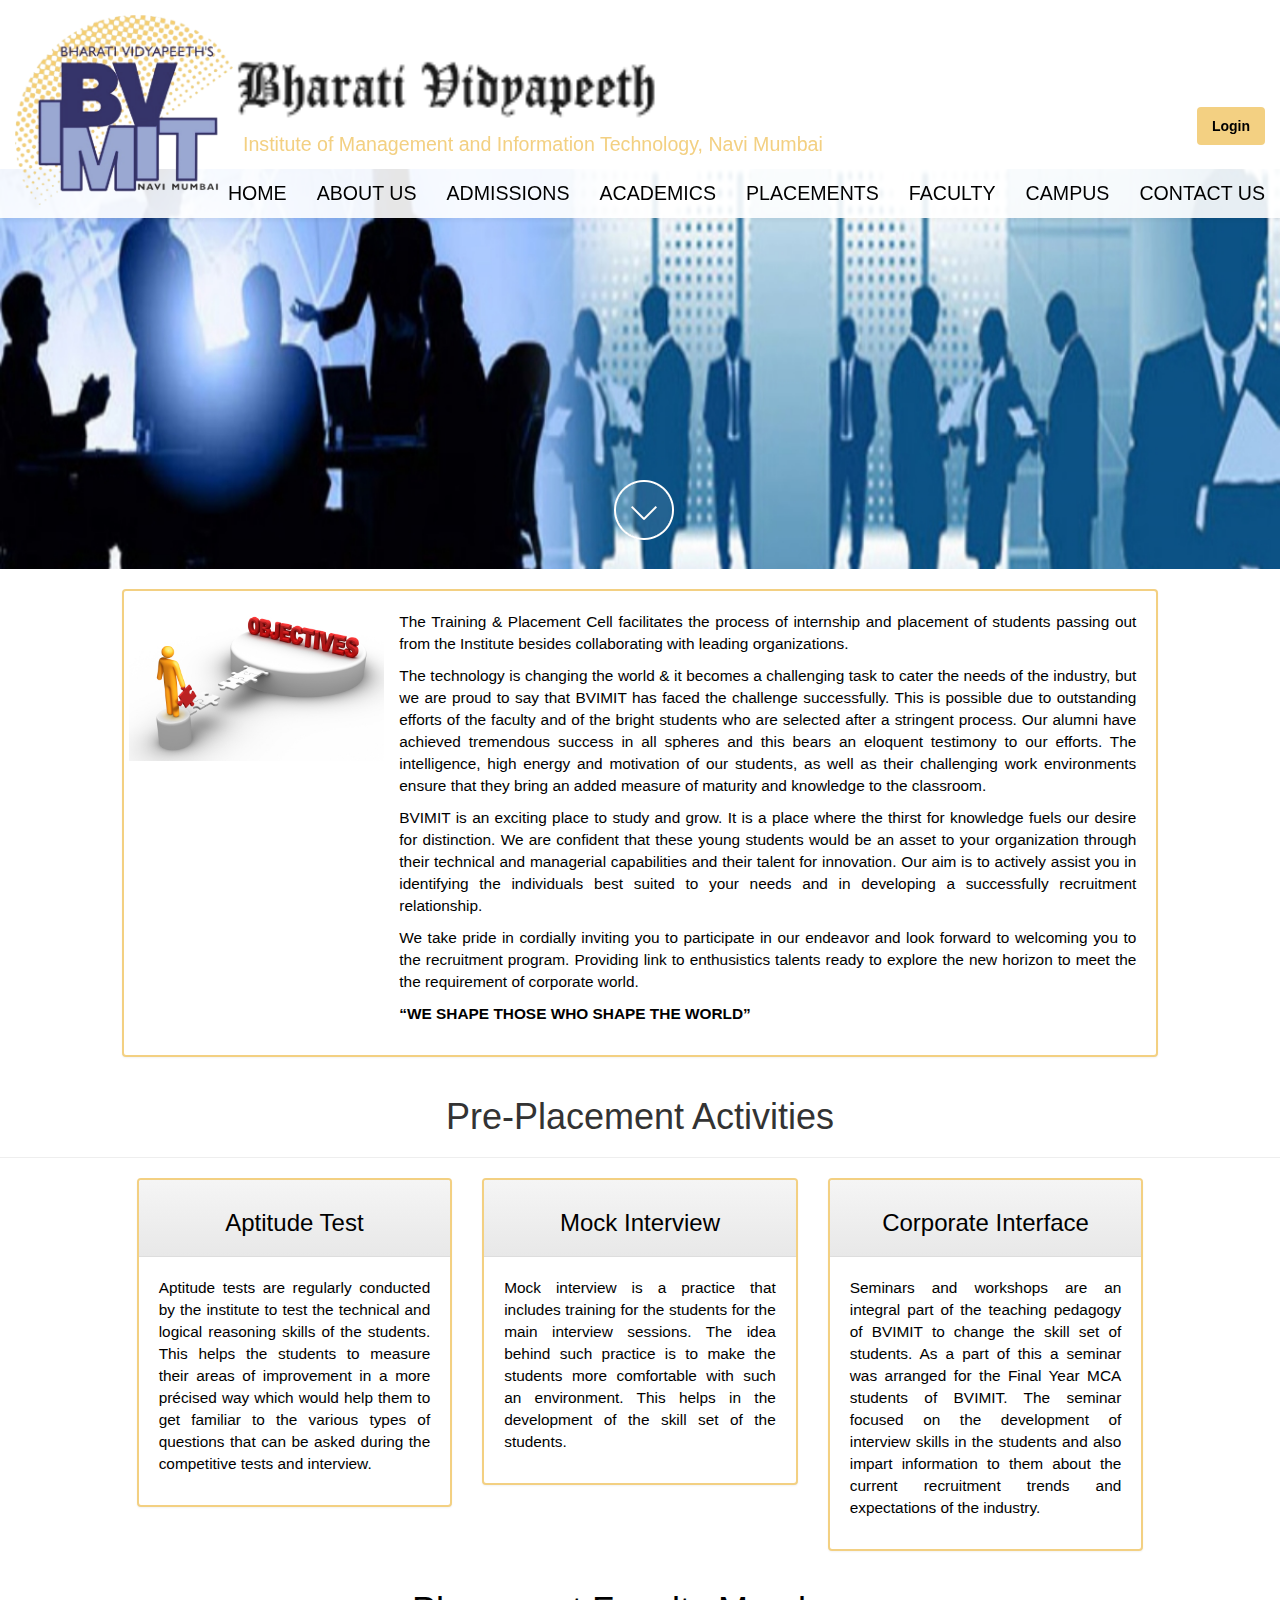
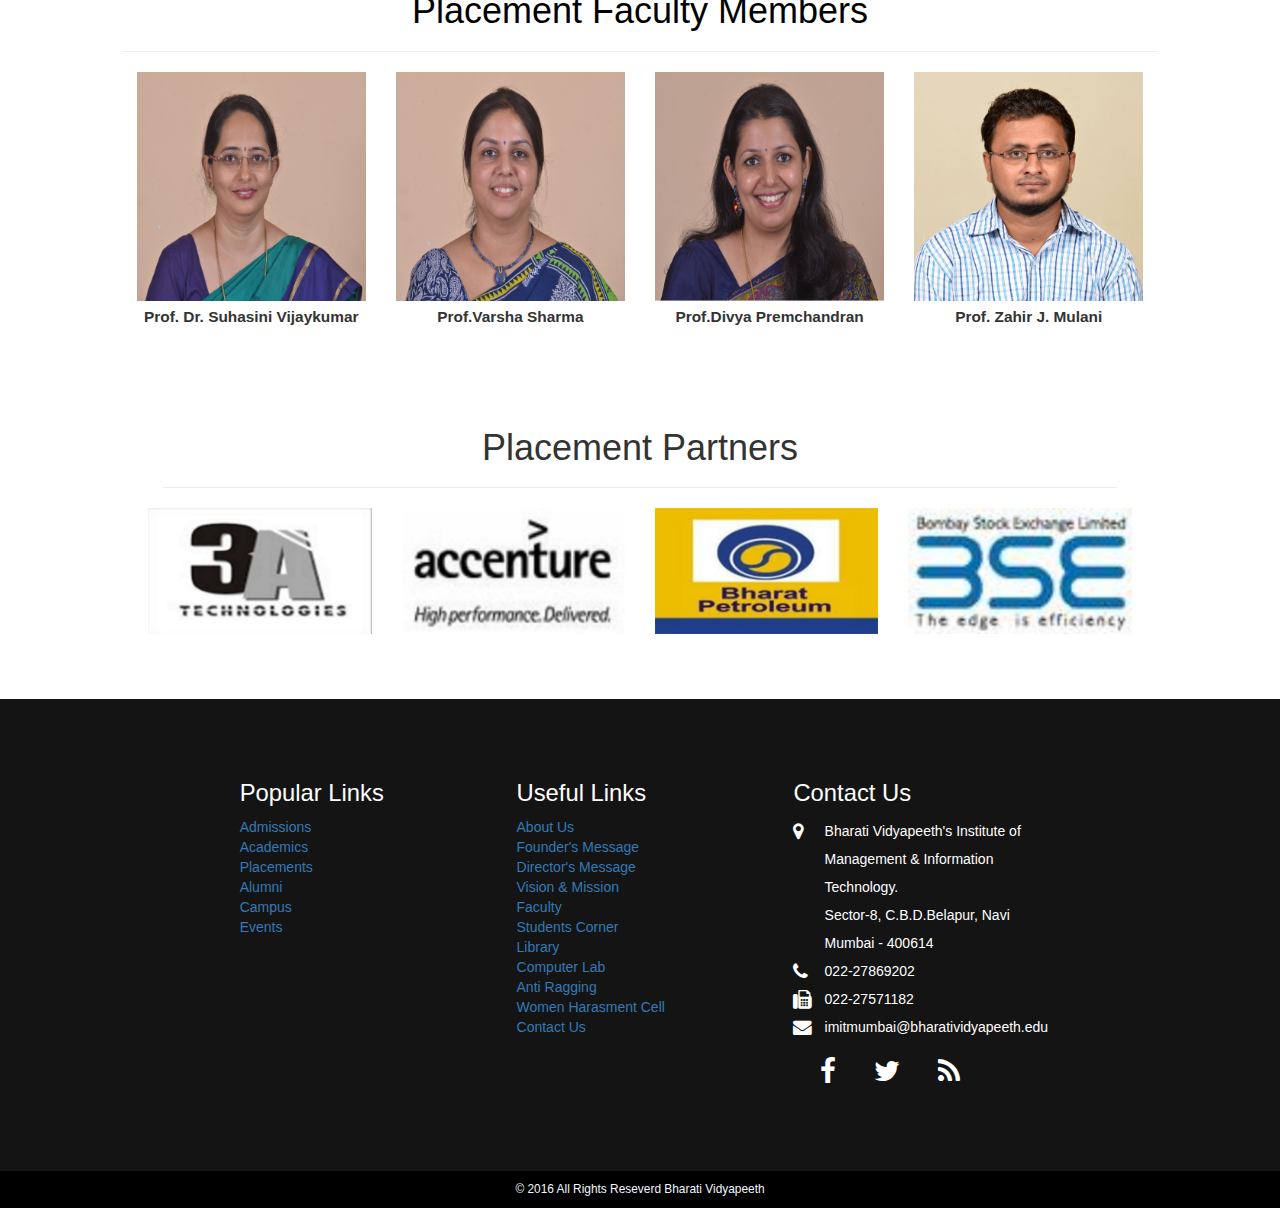
<file: placements.html>
<!DOCTYPE html>
<html xmlns="http://www.w3.org/1999/xhtml">

<head>
	<meta charset="utf-8">
	<meta http-equiv="X-UA-Compatible" content="IE=edge">
	<meta name="viewport" content="width=device-width, initial-scale=1">
	<title> BVIMIT College</title>
	<!-- Bootstrap CSS -->
	<link href="vendor/bootstrap-3.3.6-dist/css/bootstrap.min.css" rel="stylesheet">
	<link href="vendor/bootstrap-3.3.6-dist/css/bootstrap-theme.min.css" rel="stylesheet">
	<!-- jQuery -->
	<script src="vendor/jquery/jquery-1.11.3.min.js" type="text/javascript"></script>
	<!-- Bootstrap jQury -->
	<script src="vendor/bootstrap-3.3.6-dist/js/bootstrap.min.js" type="text/javascript"></script>
	<!--Fontawesome-->
	<link rel="stylesheet" href="vendor/font-awesome-4.6.3/css/font-awesome.min.css">
	<!--Thimify Icons-->
	<link rel="stylesheet" href="vendor/themify-icons/themify-icons.min.css">
	<!--Custom Css-->
	<link href="assets/css/style.css" rel="stylesheet" type="text/css">
</head>

<body>

	<!--Navigation Bar-->
	<nav class="navbar navbar-default navbar-fixed-top navbar-shrink">
		<div class="container" style="width:100%; margin:0;">
			<div class="navbar-hearder pull-left">
				<a class="navbar-brand page-scroll" href="index.html">
					<img src="assets/images/bvimit_logo.png" class="navbar-logo img-responsive" />
				</a>

				<button type="button" class="navbar-toggle collapsed" data-toggle="collapse" data-target="#navigation-fields">
					<span class="icon-bar"></span>
					<span class="icon-bar"></span>
					<span class="icon-bar"></span>
				</button>
			</div>
			<div class="navbar-collapse collapse pull-right" id="navigation-fields">
				<img src="assets/images/bvimit_name.png" class="bvimit_name img-responsive" />
				<div class="bvimit_name_text navbar-text">
					Institute of Management and Information Technology, Navi Mumbai
				</div>
				<div>
					<button href="#" class="btn btn-login" data-toggle="modal" data-target=".bs-example-modal-sm"> Login </button>
				</div>
			</div>
			<div class="navbar-collapse collapse">
				<ul class="nav navbar-nav navbar-right">
					<li> <a href="index.html"> HOME </a> </li>
					<li> <a href="aboutus.html"> ABOUT US </a> </li>
					<li> <a href="adimissions.html"> ADMISSIONS </a> </li>
					<li> <a href="academics.html"> ACADEMICS </a> </li>
					<li> <a href="#"> PLACEMENTS </a> </li>
					<li> <a href="faculty.html"> FACULTY </a> </li>
					<li> <a href="#"> CAMPUS </a> </li>
					<li> <a href="conatctus.html"> CONTACT US </a> </li>
				</ul>
			</div>
		</div>
	</nav>


	<!--Modal Login : start-->
	<div class="modal fade bs-example-modal-sm" id="loginModal" tabindex="-1" role="dialog" aria-labelledby="mySmallModalLabel">
		<div class="modal-dialog modal-sm" role="document">
			<div class="modal-content">
				<div class="modal-header">
					<div class="row padding-5">
						<div class="col-md-3 padding-left-0">
							<img src="assets/images/bvimit_logo.png" class="img-responsive">
						</div>
						<div class="col-md-8 padding-left-0">
							<h3 class="text-black text-center">
								Member Login
							</h3>
						</div>
						<div class="col-md-1 padding-left-0">
							<a class="pull-right no-underline pointer-cursur" data-dismiss="modal" target="_blank" data-toggle="tooltip" data-placement="right" title="Close">
								<i class="ti-close text-black text-small"></i>
							</a>
						</div>
					</div>
				</div>
				<div class="modal-body">
					<div class="row">
						<div class="col-md-12">
							<form class="contactus-text padding-15" id="" method="post" autocomplete="off" style="padding:15px;">

								<div class="group">
									<input type="email" required id="emailid" name="emailid" />
									<span class="highlight"></span>
									<span class="bar"></span>
									<label>Email Id</label>
								</div>

								<div class="group">
									<input type="password" required id="password" name="password" />
									<span class="highlight"></span>
									<span class="bar"></span>
									<label>Password</label>
								</div>

								<div class="form-group" style="display:flex;justify-content:center;">
									<button type="submit" class="btn btn-primary" id="submit" onclick="return false;">SUBMIT</button>
								</div>
							</form>
						</div>
					</div>
				</div>
			</div>
		</div>
	</div>
	<!--Modal Login : end-->

	<!--Cover Image Section:start-->
	<section id="cover-admission">
		<div class="container-fluid" style="padding-top:169px;">
			<div class="row general-bg cover-placemnts">
				<a href="#placement-intro" class="bottom-25 arrow-down"></a>
			</div>
		</div>
	</section>
	<!--Cover Image Section:end-->
	<!--Intro Section:start-->
	<a id="placement-intro" style="position:relative;top:-150px;display:block;visibility:hidden;"></a>
	<section>
		<div class="container-fluid">
			<div class="row padding-top-20 ">
				<div class="col-md-10 col-md-offset-1">
					<div class="panel panel-default border-light-yellow">
						<div class="panel-body padding-20 placement-text">
							<div class="row">
								<div class="col-md-3 general-bg placemnt-intro"></div>
								<div class="col-md-9">
									<p>
										The Training &amp; Placement Cell facilitates the process of internship and placement of students passing out from the Institute besides collaborating with leading organizations.
									</p>
									<p>
										The technology is changing the world &amp; it becomes a challenging task to cater the needs of the industry, but we are proud to say that BVIMIT has faced the challenge successfully. This is possible due to outstanding efforts of the faculty and of the bright students who are selected after a stringent process. Our alumni have achieved tremendous success in all spheres and this bears an eloquent testimony to our efforts. The intelligence, high energy and motivation of our students, as well as their challenging work environments ensure that they bring an added measure of maturity and knowledge to the classroom.
									</p>
									<p>
										BVIMIT is an exciting place to study and grow. It is a place where the thirst for knowledge fuels our desire for distinction. We are confident that these young students would be an asset to your organization through their technical and managerial capabilities and their talent for innovation. Our aim is to actively assist you in identifying the individuals best suited to your needs and in developing a successfully recruitment relationship.
									</p>
									<p>
										We take pride in cordially inviting you to participate in our endeavor and look forward to welcoming you to the recruitment program. Providing link to enthusistics talents ready to explore the new horizon to meet the the requirement of corporate world.
									</p>
									<p>
										<strong>
											“WE SHAPE THOSE WHO SHAPE THE WORLD”
										</strong>
									</p>
								</div>
							</div>
						</div>
					</div>
				</div>
			</div>
		</div>
	</section>
	<!--Intro Section:end-->
	<!--Placement Activities:start-->
	<section id="pre-placement-activities">
		<div class="container-fluid">
			<div class="row">
				<h1 class="text-center"> Pre-Placement Activities </h1>
				<hr class="small">
				<div class="col-md-10 col-md-offset-1">
					<div class="col-md-4">
						<div class="panel panel-default border-light-yellow">
							<div class="panel-heading">
								<h3 class="text-black text-center"> Aptitude Test </h3>
							</div>
							<div class="panel-body padding-20 placement-text">
								<div class="row">
									<div class="col-md-12">
										<p>
											Aptitude tests are regularly conducted by the institute to test the technical and logical reasoning skills of the students. This helps the students to measure their areas of improvement in a more précised way which would help them to get familiar to the various types of questions that can be asked during the competitive tests and interview.
										</p>
									</div>
								</div>
							</div>
						</div>
					</div>
					<div class="col-md-4">
						<div class="panel panel-default border-light-yellow">
							<div class="panel-heading">
								<h3 class="text-black text-center"> Mock Interview </h3>
							</div>
							<div class="panel-body padding-20 placement-text">
								<div class="row">
									<div class="col-md-12">
										<p>
											Mock interview is a practice that includes training for the students for the main interview sessions. The idea behind such practice is to make the students more comfortable with such an environment. This helps in the development of the skill set of the students.
										</p>
									</div>
								</div>
							</div>
						</div>
					</div>
					<div class="col-md-4">
						<div class="panel panel-default border-light-yellow">
							<div class="panel-heading">
								<h3 class="text-black text-center"> Corporate Interface </h3>
							</div>
							<div class="panel-body padding-20 placement-text">
								<div class="row">
									<div class="col-md-12">
										<p>
											Seminars and workshops are an integral part of the teaching pedagogy of BVIMIT to change the skill set of students. As a part of this a seminar was arranged for the Final Year MCA students of BVIMIT. The seminar focused on the development of interview skills in the students and also impart information to them about the current recruitment trends and expectations of the industry.
										</p>
									</div>
								</div>
							</div>
						</div>
					</div>
				</div>
			</div>
		</div>
	</section>
	<!--Placement Activities:end-->
	<!--Placement Faculty Members:start-->
	<section id="placement-faculty-members">
		<div class="container-fluid">
			<div class="row">
				<div class="col-md-10 col-md-offset-1">
					<h1 class="text-black text-center"> Placement Faculty Members</h1>
					<hr class="small">
					<div class="col-md-3">
						<img src="assets/images/staff/suhasini_Vijaykumar.JPG" class="img-responsive">
						<p class="text-center padding-5 text-small">
							<strong> Prof. Dr. Suhasini Vijaykumar </strong>
						</p>
					</div>
					<div class="col-md-3">
						<img src="assets/images/staff/Varsha_Sharma.JPG" class="img-responsive">
						<p class="text-center padding-5 text-small">
							<strong> Prof.Varsha Sharma </strong>
						</p>
					</div>
					<div class="col-md-3">
						<img src="assets/images/staff/Divya_Premchandran.JPG" class="img-responsive">
						<p class="text-center padding-5 text-small">
							<strong> Prof.Divya Premchandran </strong>
						</p>
					</div>
					<div class="col-md-3">
						<img src="assets/images/staff/Zahir_J.Mulani.JPG" class="img-responsive">
						<p class="text-center padding-5 text-small">
							<strong> Prof. Zahir J. Mulani </strong>
						</p>
					</div>
				</div>
			</div>
		</div>
	</section>
	<!--Placement Faculty Members:end-->
	<!--Placement Partners:start-->
	<!--Placement Patners-->
	<section id="palcement_patners">
		<div class="container-fluid">
			<div class="row padding-50">
				<div class="col-md-10 col-md-offset-1 padding-15">
					<h1 class="text-center"> Placement Partners </h1>
					<hr class="small">
					<div class="row">
						<div id="carousel-example-generic" class="carousel slide" data-ride="carousel">
							<!-- Wrapper for slides -->
							<div class="carousel-inner" role="listbox">
								<div class="item active">
									<div class="row">
										<div class="col-md-3">
											<img src="assets/images/placement_patners/3ATech.jpg" class="img-responsive" alt="">
										</div>
										<div class="col-md-3">
											<img src="assets/images/placement_patners/accenture.jpg" class="img-responsive" alt="">
										</div>
										<div class="col-md-3">
											<img src="assets/images/placement_patners/bharatPetroleum.jpg" class="img-responsive" alt="">
										</div>
										<div class="col-md-3">
											<img src="assets/images/placement_patners/BSE.jpg" class="img-responsive" alt="">
										</div>
									</div>
								</div>

								<div class="item">
									<div class="row">
										<div class="col-md-3">
											<img src="assets/images/placement_patners/ceat.jpg" class="img-responsive" alt="">
										</div>
										<div class="col-md-3">
											<img src="assets/images/placement_patners/crestITConsulting.jpg" class="img-responsive" alt="">
										</div>
										<div class="col-md-3">
											<img src="assets/images/placement_patners/cyber.jpg" class="img-responsive" alt="">
										</div>
										<div class="col-md-3">
											<img src="assets/images/placement_patners/darsh.jpg" class="img-responsive" alt="">
										</div>
									</div>
								</div>

								<div class="item">
									<div class="row">
										<div class="col-md-3">
											<img src="assets/images/placement_patners/denaBank.jpg" class="img-responsive" alt="">
										</div>
										<div class="col-md-3">
											<img src="assets/images/placement_patners/globalSpace.jpg" class="img-responsive" alt="">
										</div>
										<div class="col-md-3">
											<img src="assets/images/placement_patners/hdmedia.jpg" class="img-responsive" alt="">
										</div>
										<div class="col-md-3">
											<img src="assets/images/placement_patners/hexa.jpg" class="img-responsive" alt="">
										</div>
									</div>
								</div>

								<div class="item">
									<div class="row">
										<div class="col-md-3">
											<img src="assets/images/placement_patners/icici.jpg" class="img-responsive" alt="">
										</div>
										<div class="col-md-3">
											<img src="assets/images/placement_patners/IDBI.jpg" class="img-responsive" alt="">
										</div>
										<div class="col-md-3">
											<img src="assets/images/placement_patners/infosys.jpg" class="img-responsive" alt="">
										</div>
										<div class="col-md-3">
											<img src="assets/images/placement_patners/keeptrak.jpg" class="img-responsive" alt="">
										</div>
									</div>
								</div>

								<div class="item">
									<div class="row">
										<div class="col-md-3">
											<img src="assets/images/placement_patners/lnt.jpg" class="img-responsive" alt="">
										</div>
										<div class="col-md-3">
											<img src="assets/images/placement_patners/maq.jpg" class="img-responsive" alt="">
										</div>
										<div class="col-md-3">
											<img src="assets/images/placement_patners/mastek.jpg" class="img-responsive" alt="">
										</div>
										<div class="col-md-3">
											<img src="assets/images/placement_patners/siemens.jpg" class="img-responsive" alt="">
										</div>
									</div>
								</div>

								<div class="item">
									<div class="row">
										<div class="col-md-4 text-center">
											<img src="assets/images/placement_patners/tcs.jpg" class="img-responsive" alt="">
										</div>
										<div class="col-md-4 text-center">
											<img src="assets/images/placement_patners/welfare.jpg" class="img-responsive" alt="">
										</div>
										<div class="col-md-4 text-center">
											<img src="assets/images/placement_patners/zensar.jpg" class="img-responsive" alt="">
										</div>
									</div>
								</div>
							</div>
						</div>
					</div>
				</div>
			</div>
		</div>
	</section>
	<!--Placement Partners:end-->



	<!--Footer-->
	<footer id="footer">
		<div class="wrapper">
			<div class="conatiner-fluid">
				<div class="row">
					<div class="col-md-8 col-md-offset-2">
						<div class="row">
							<div class="col-md-4">
								<span class="footer-heading"> Popular Links </span>
								<ul class="list-unstyled">
									<li> <a href="adimissions.html"> Admissions </a></li>
									<li> <a href="academics.html"> Academics </a></li>
									<li> <a href="#"> Placements </a></li>
									<li> <a href="#"> Alumni </a></li>
									<li> <a href="#"> Campus </a></li>
									<li> <a href="#"> Events </a></li>
								</ul>
							</div>

							<div class="col-md-4">
								<span class="footer-heading"> Useful Links </span>
								<ul class="list-unstyled">
									<li> <a href="aboutus.html"> About Us </a></li>
									<li> <a href="aboutus.html#founder-message"> Founder's Message </a></li>
									<li> <a href="aboutus.html#director-message"> Director's Message </a></li>
									<li> <a href="aboutus.html#vision-mission"> Vision &amp; Mission </a></li>
									<li> <a href="faculty.html"> Faculty </a></li>
									<li> <a href="#"> Students Corner </a></li>
									<li> <a href="#"> Library </a></li>
									<li> <a href="#"> Computer Lab </a></li>
									<li> <a href="#"> Anti Ragging </a></li>
									<li> <a href="#"> Women Harasment Cell </a></li>
									<li> <a href="conatctus.html"> Contact Us </a></li>
								</ul>
							</div>

							<div class="col-md-4">
								<span class="footer-heading"> Contact Us </span>
								<div class="row line-height-2">
									<div class="col-md-2 pull-left">
										<i class="fa fa-map-marker fa-lg" aria-hidden="true"></i>
									</div>
									<div class="col-md-10 pull-right padding-left-0">
										<div>Bharati Vidyapeeth's Institute of Management &amp; Information Technology.</div>
										<div>Sector-8, C.B.D.Belapur, Navi Mumbai - 400614</div>
									</div>
								</div>
								<div class="row line-height-2">
									<div class="col-md-2 pull-left">
										<i class="fa fa-phone fa-lg" aria-hidden="true"></i>
									</div>
									<div class="col-md-10 pull-right padding-left-0">
										<div> 022-27869202 </div>
									</div>
								</div>
								<div class="row line-height-2">
									<div class="col-md-2 pull-left">
										<i class="fa fa-fax fa-lg" aria-hidden="true"></i>
									</div>
									<div class="col-md-10 pull-right padding-left-0">
										<div> 022-27571182 </div>
									</div>
								</div>
								<div class="row line-height-2">
									<div class="col-md-2 pull-left">
										<i class="fa fa-envelope fa-lg" aria-hidden="true"></i>
									</div>
									<div class="col-md-10 pull-right padding-left-0">
										<div> <a href="mailto:imitmumbai@bharatividyapeeth.edu" class="mailto"> imitmumbai@bharatividyapeeth.edu </a></div>
									</div>
								</div>

								<div class="row line-height-5">
									<div class="col-md-12">
										<ul class="list-unstyled social-icons">
											<a href="#">
												<i class="fa fa-facebook fa-2x"></i>
											</a>
											<a href="#">
												<i class="fa fa-twitter fa-2x"></i>
											</a>
											<a href="#">
												<i class="fa fa-rss fa-2x"></i>
											</a>
										</ul>
									</div>
								</div>
							</div>
						</div>
					</div>
				</div>
			</div>
		</div>
		<!--
		<div class="container-fluid">
			<div class="row">
				<div class="col-md-6 col-md-offset-3">
					<span class="footer-logo"></span>
					<img src="assets/images/bvimit_small_logo.png" class="img-responsive">
					<hr class="small">
				</div>
			</div>
		</div>
-->

		<div class="sub-footer">
			© 2016 All Rights Reseverd Bharati Vidyapeeth
		</div>
	</footer>
</body>

</html>
</file>
<file: assets/css/style.css>
/*Common Classes*/

.padding-5 {
	padding: 5px;
}

.padding-10 {
	padding: 10px;
}

.padding-15 {
	padding: 15px;
}

.padding-20 {
	padding: 20px;
}

.padding-25 {
	padding: 25px;
}

.padding-50 {
	padding: 50px;
}

.padding-60 {
	padding: 60px 0;
}

.padding-top-20 {
	padding-top: 20px;
}

.padding-top-30 {
	padding-top: 30px;
}

.padding-left-0 {
	padding-left: 0;
}

.padding-bottom-10 {
	padding-bottom: 10px;
}

.bg-grey {
	background-color: lightgrey;
}

.bg-light-orange {
	background-color: rgba(243, 208, 130, 0.11);
}

.text-black {
	color: #000;
}

.text-bold {
	font-weight: bold;
}

.text-small {
	font-size: 1.1em;
}

.text-medium {
	font-size: 1.4em;
}

.text-large {
	font-size: 1.7em;
}

.text-extra-large {
	font-size: 2em;
}

.no-underline {
	text-decoration: none;
}

.pointer-cursur {
	cursor: pointer;
}

.line-height-2 {
	line-height: 2;
}

.line-height-5 {
	line-height: 5;
}

.bottom-25 {
	bottom: 25px !important;
}

.general-bg {
	background-position: center center;
	background-repeat: no-repeat;
	background-size: cover;
	position: relative;
}

.border-black {
	border: 1px solid #000000;
}

.border-light-yellow {
	border: 2px solid #f3d082;
}

.float-left {
	float: left;
}

.float-right {
	float: right;
}


/*-----------------------------------ANIMATION STYLES---------------------------------------------*/

a.arrow-down {
	z-index: 999;
	display: block;
	-webkit-transition: none;
	-moz-transition: none;
	-ms-transition: none;
	-o-transition: none;
	transition: none;
	width: 61px;
	height: 64px;
	margin: auto;
	background: url(../images/arrow-down.png) no-repeat 0 0;
	position: absolute;
	bottom: 175px;
	left: 48%;
	cursor: pointer;
	-webkit-animation-name: bounce;
	-moz-animation-name: bounce;
	-o-animation-name: bounce;
	-ms-animation-name: bounce;
	animation-name: bounce;
	-webkit-animation-direction: normal;
	-moz-animation-direction: normal;
	-o-animation-direction: normal;
	-ms-animation-direction: normal;
	animation-direction: normal;
	-webkit-animation-duration: 2s;
	-moz-animation-duration: 2s;
	-o-animation-duration: 2s;
	-ms-animation-duration: 2s;
	animation-duration: 2s;
	-webkit-animation-iteration-count: infinite;
	-moz-animation-iteration-count: infinite;
	-o-animation-iteration-count: infinite;
	-ms-animation-iteration-count: infinite;
	animation-iteration-count: infinite;
}

@-moz-keyframes bounce {
	0% {
		-moz-transform: translateY(0);
		transform: translateY(0);
	}
	20% {
		-moz-transform: translateY(0);
		transform: translateY(0);
	}
	40% {
		-moz-transform: translateY(-30px);
		transform: translateY(-30px);
	}
	50% {
		-moz-transform: translateY(0);
		transform: translateY(0);
	}
	60% {
		-moz-transform: translateY(-15px);
		transform: translateY(-15px);
	}
	80% {
		-moz-transform: translateY(0);
		transform: translateY(0);
	}
	100% {
		-moz-transform: translateY(0);
		transform: translateY(0);
	}
}

@-webkit-keyframes bounce {
	0% {
		-webkit-transform: translateY(0);
		transform: translateY(0);
	}
	20% {
		-webkit-transform: translateY(0);
		transform: translateY(0);
	}
	40% {
		-webkit-transform: translateY(-30px);
		transform: translateY(-30px);
	}
	50% {
		-webkit-transform: translateY(0);
		transform: translateY(0);
	}
	60% {
		-webkit-transform: translateY(-15px);
		transform: translateY(-15px);
	}
	80% {
		-webkit-transform: translateY(0);
		transform: translateY(0);
	}
	100% {
		-webkit-transform: translateY(0);
		transform: translateY(0);
	}
}

@-o-keyframes bounce {
	0% {
		-o-transform: translateY(0);
		transform: translateY(0);
	}
	20% {
		-o-transform: translateY(0);
		transform: translateY(0);
	}
	40% {
		-o-transform: translateY(-30px);
		transform: translateY(-30px);
	}
	50% {
		-o-transform: translateY(0);
		transform: translateY(0);
	}
	60% {
		-o-transform: translateY(-15px);
		transform: translateY(-15px);
	}
	80% {
		-o-transform: translateY(0);
		transform: translateY(0);
	}
	100% {
		-o-transform: translateY(0);
		transform: translateY(0);
	}
}

@-ms-keyframes bounce {
	0% {
		-ms-transform: translateY(0);
		transform: translateY(0);
	}
	20% {
		-ms-transform: translateY(0);
		transform: translateY(0);
	}
	40% {
		-ms-transform: translateY(-30px);
		transform: translateY(-30px);
	}
	50% {
		-ms-transform: translateY(0);
		transform: translateY(0);
	}
	60% {
		-ms-transform: translateY(-15px);
		transform: translateY(-15px);
	}
	80% {
		-ms-transform: translateY(0);
		transform: translateY(0);
	}
	100% {
		-ms-transform: translateY(0);
		transform: translateY(0);
	}
}

@keyframes bounce {
	0% {
		transform: translateY(0);
	}
	20% {
		transform: translateY(0);
	}
	40% {
		transform: translateY(-30px);
	}
	50% {
		transform: translateY(0);
	}
	60% {
		transform: translateY(-15px);
	}
	80% {
		transform: translateY(0);
	}
	100% {
		transform: translateY(0);
	}
}


/*Navigation Bar*/

nav,
.navbar {
	background: rgba(255, 255, 255, 0.9);
}

.navbar {
	width: 100%;
}

.navbar-default {
	-webkit-transition: padding .3s;
	-moz-transition: padding .3s;
	transition: padding .3s;
	border: 0;
}

.navbar .navbar-collapse {
	min-width: 1037px;
}

.navbar .navbar-collapse .btn-login {
	font-size: 1em;
	color: #000;
	background-color: #f3d082;
	padding: 8px 14px 8px 14px;
	float: right;
	margin-top: -15px;
	font-weight: 600;
}

.navbar-brand>img {
	display: block;
}

.navbar .navbar-collapse .bvimit_name {
	height: 72px
}

.navbar-logo {
	height: 190px;
}

@media(min-width:768px) {
	.navbar-default .navbar-brand {
		font-size: 2em;
		-webkit-transition: all .3s;
		-moz-transition: all .3s;
		transition: all .3s;
	}
	.navbar-default.navbar-shrink .navbar-brand {
		font-size: 1.5em
	}
	.navbar-logo {
		height: 190px;
	}
	/*
	.navbar-default.navbar-shrink .navbar-logo {
		height: 89px;
	}
*/
}

.navbar .navbar-collapse .bvimit_name_text {
	font-size: 1.4em;
	line-height: 0.8em;
	color: #f3d082;
}

.navbar-default .nav li a {
	text-transform: uppercase;
	font-weight: 400;
	font-size: 1.4em;
	color: #000;
}

.navbar-default .navbar-nav .active>a {
	background-color: #f3d082;
	color: #000;
}


/*Home Coarousel*/

.home_carousel {
	position: relative;
	padding-top: 146px;
	width: 100%;
	max-height: 1080px;
	z-index: -1;
}


/*News & Notices*/

.notices_heading {
	background-color: #f3d082;
	font-size: 1.2em;
	font-weight: 600;
	text-align: justify;
	padding: 10px;
	border-radius: 7px;
}

.notices {
	list-style-type: none;
	text-align: justify;
	font-size: 1em;
	padding-left: 0px;
	padding: 15px;
}

.notices_text {
	padding: 8px 0 8px 0;
	border-bottom: 1px solid #efefef;
}


/*Footer*/

footer {
	background-color: #141414 !important;
	color: #fff;
}

footer .wrapper {
	max-width: 95%;
	margin: 0 auto;
	padding: 70px 0 50px;
}

footer .wrapper .footer-heading {
	font-size: 1.7em;
	line-height: 2;
}

.footer-list>li {
	line-height: 2;
}

.footer-list>li>a {
	font-size: 1em;
	color: #fff;
	text-decoration: none;
}

.footer-list>li>a:hover {
	display: inline-block;
	vertical-align: middle;
	border-bottom: 3px solid #f3d082;
	-webkit-transform: translateZ(0);
	transform: translateZ(0);
	box-shadow: 0 0 1px rgba(0, 0, 0, 0);
	-webkit-backface-visibility: hidden;
	backface-visibility: hidden;
	-moz-osx-font-smoothing: grayscale;
	position: relative;
	overflow: hidden;
}

.footer-logo {
	background-image: url(../images/bvimit_logo.png);
	width: 98%;
	height: 100px;
	background-repeat: no-repeat;
	background-size: auto 150px;
	background-position: center center;
	pointer-events: none;
	background-size: cover;
}

footer .sub-footer {
	max-width: 100%;
	margin: 0 auto;
	background-color: black;
	text-align: center;
	color: aliceblue;
	font-size: 0.85em;
	padding: 10px 0;
}

.mailto,
.mailto:hover,
.mailto:after {
	color: #fff;
	text-decoration: none;
}

footer .wrapper .social-icons>a {
	padding: 7px;
	color: #fff;
	margin-left: 20px;
}

footer .wrapper .social-iocns>a>fa {
	vertical-align: middle;
	transition: color .3s ease-in-out;
}

footer .wrapper .social-iocns>a>.fa-facebook {
	color: #3B5998;
}

footer .wrapper .social-iocns>a>.fa-twitter:hover {
	color: #4099FF;
}

footer .wrapper .social-iocns>a>.fa-rss:hover {
	color: #F15200;
}


/*About Us Page*/

.cover-aboutus {
	background-image: url(../images/sli-base.jpg);
	height: 400px;
}

.aboutus-text {
	font-size: 1.1em;
	color: #000;
	text-align: justify;
}

.aboutus-college {
	background-image: url(../images/college_infra.jpg);
	height: 150px;
}

.founder-bg {
	background-image: url(../images/staff/founder.jpg);
	height: 320px;
}

.director-bg {
	background-image: url(../images/staff/director.jpg);
	height: 320px;
}


/*Admissions*/

.cover-admissions {
	background-image: url(../images/admissions-banner.jpg);
	height: 390px;
}


/*Academics*/

.cover-academics {
	background-image: url(../images/academics-banner.jpg);
	height: 390px;
}

.bg-aboutmca {
	background-image: url(../images/about-mca.jpg);
	height: 320px;
}

.academics-text {
	font-size: 1.1em;
	color: #000;
	text-align: justify;
}


/*Placements*/

.cover-placemnts {
	background-image: url(../images/placements2.jpg);
	height: 400px;
}

.placemnt-intro {
	background-image: url(../images/placement-intro.jpg);
	height: 150px;
}

.placement-text {
	font-size: 1.1em;
	color: #000;
	text-align: justify;
}

.placement-aptitude {
	padding: 1px 20px;
}

.placement-faculty-member-1 {
	background-image: url(../images/staff/suhasini_Vijaykumar.JPG);
	height: 180px;
}

placement-faculty-member-2 {
	background-image: url(../images/staff/Varsha_Sharma.JPG);
	height: 180px;
}

placement-faculty-member-3 {
	background-image: url(../images/staff/Divya_Premchandran.JPG);
	height: 180px;
}

placement-faculty-member-4 {
	background-image: url(../images/staff/Zahir_J.Mulani.JPG);
	height: 180px;
}


/*Faculty Page*/

.cover-faculty {
	background-image: url(../images/faculty.jpg);
	height: 430px;
}

.faculty-text {
	font-size: 1.1em;
	color: #000;
	text-align: justify;
}


/*Contact Us*/

.cover-contactus {
	background-image: url(../images/contact-us.png);
	height: 400px;
}

.contactus-text {
	width: 100%;
	padding: 50px;
}

.col-center-contactus {
	display: flex;
	justify-content: center;
}

.group {
	position: relative;
	margin-bottom: 30px;
	font-size: 1em;
}

input {
	font-size: 1em;
	padding: 10px 10px 10px 10px;
	display: block;
	width: 100%;
	border: none;
	background: transparent;
	color: #000;
	border-bottom: 1px solid #757575;
}

input:focus {
	outline: none;
}

input:focus ~ label,
input:valid ~ label {
	top: -20px;
	font-size: 1em;
	color: #000;
}

input:focus ~ .bar:before,
input:focus ~ .bar:after {
	width: 50%;
}

input:focus ~ .highlight {
	-webkit-animation: inputHighlighter 0.4s ease;
	-moz-animation: inputHighlighter 0.4s ease;
	animation: inputHighlighter 0.4s ease;
}

@-webkit-keyframes inputHighlighter {
	from {
		background: #000;
	}
	to {
		width: 0;
		background: transparent;
	}
}

@-moz-keyframes inputHighlighter {
	from {
		background: #000;
	}
	to {
		width: 0;
		background: transparent;
	}
}

@keyframes inputHighlighter {
	from {
		background: #000;
	}
	to {
		width: 0;
		background: transparent;
	}
}

.btn-color {
	background-color: #f2cf0b;
	font-size: 1.1em;
}

label {
	color: #000;
	font-size: 16px;
	font-weight: normal;
	position: absolute;
	pointer-events: none;
	left: 5px;
	top: 10px;
	transition: 0.3s ease all;
	-moz-transition: 0.3s ease all;
	-webkit-transition: 0.3s ease all;
}

.bar {
	position: relative;
	display: block;
	width: 100%;
}

.bar:before,
.bar:after {
	content: '';
	height: 2px;
	width: 0;
	bottom: 1px;
	position: absolute;
	background: #000;
	transition: 0.3s ease all;
	-moz-transition: 0.3s ease all;
	-webkit-transition: 0.3s ease all;
}

.bar:before {
	left: 50%;
}

.bar:after {
	right: 50%;
}

.highlight {
	position: absolute;
	height: 60%;
	width: 100px;
	top: 25%;
	left: 0;
	pointer-events: none;
	opacity: 0.5;
}


/*Dropdown*/

select {
	font-size: 1em;
	padding: 10px 10px 10px 10px;
	display: block;
	width: 100%;
	border: none;
	background-color: transparent;
	-webkit-appearance: none;
	color: #000;
	border-bottom: 1px solid #757575;
}

option {
	background-color: #fff;
}

select:focus {
	outline: none;
}

select:focus ~ label,
select:valid ~ label {
	top: -20px;
	font-size: 1em;
	color: #ffffff;
}

select:focus ~ .bar:before,
select:focus ~ .bar:after {
	width: 50%;
}

select:focus ~ .highlight {
	-webkit-animation: selectHighlighter 0.4s ease;
	-moz-animation: selectHighlighter 0.4s ease;
	animation: selectHighlighter 0.4s ease;
}

@-webkit-keyframes selectHighlighter {
	from {
		background: #ffffff;
	}
	to {
		width: 0;
		background: transparent;
	}
}

@-moz-keyframes selectHighlighter {
	from {
		background: #ffffff;
	}
	to {
		width: 0;
		background: transparent;
	}
}

@keyframes selectHighlighter {
	from {
		background: #ffffff;
	}
	to {
		width: 0;
		background: transparent;
	}
}


/*Form Fieldset*/

fieldset {
	background: #ffffff;
	border: 1px solid #e6e8e8;
	border-radius: 5px;
	margin: 20px 0 20px 0;
	padding: 25px;
	position: relative;
}

fieldset .form-group {
	margin-left: 0;
	margin-right: 0;
}

fieldset legend {
	background: inherit;
	color: #f3d082;
	left: 10px;
	padding: 0 10px;
	position: absolute;
	top: -16px;
	font-weight: 400;
	width: auto !important;
	border: none !important;
}

.form-control::-moz-placeholder {
	color: #c2c2c5;
	opacity: 1;
}

.form-control:-ms-input-placeholder {
	color: #c2c2c5;
	opacity: 1;
}

.form-control::-webkit-input-placeholder {
	color: #c2c2c5;
	opacity: 1;
}

.admin-page .list-nav {
	padding: 25px;
	background: #f3d082;
}

.admin-page .list-nav li {
	padding: 2px;
}

.admin-page .list-nav li a {
	color: #000;
	font-size: 1.1em;
	font-weight: 500;
	text-decoration: none;
}

.admin-page .list-nav li a:hover {
	display: inline-block;
	vertical-align: middle;
	/*	border-bottom: 3px solid #f3d082;*/
	-webkit-transform: translateZ(0);
	transform: translateZ(0);
	box-shadow: 0 0 1px rgba(0, 0, 0, 0);
	-webkit-backface-visibility: hidden;
	backface-visibility: hidden;
	-moz-osx-font-smoothing: grayscale;
	position: relative;
	overflow: hidden;
	color: #000;
	font-weight: bolder;
}

.show_users .panel,
.show_users .panel-heading {
	border: 1px solid rgba(0, 0, 0, 0.12);
}
</file>
